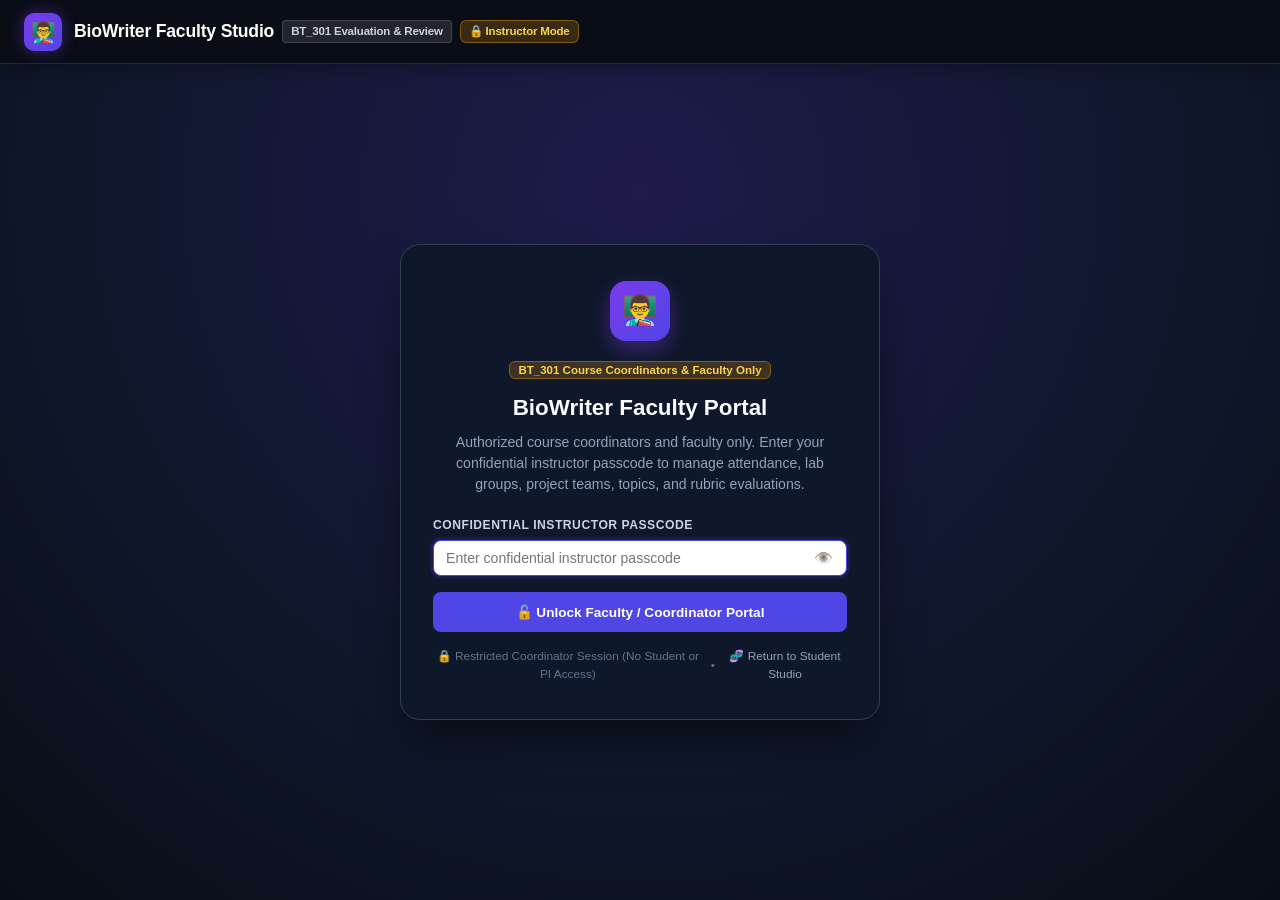
<file: faculty.html>
<!DOCTYPE html>
<html lang="en">
<head>
  <meta charset="UTF-8">
  <meta name="viewport" content="width=device-width, initial-scale=1.0">
  <title>BioWriter Faculty Studio • BT_301 Evaluation & Review</title>
  <link rel="icon" type="image/svg+xml" href="favicon.svg" onerror="if(!this._f1){this._f1=1;this.href='static/favicon.svg';}else if(this._f1===1){this._f1=2;this.href='../favicon.svg';}">
  <link rel="alternate icon" href="favicon.svg">
  <style>
    /* ==========================================================================
       BioWriter Faculty Studio - Dark Obsidian Luxury & Academic Palette
       ========================================================================== */
    :root {
      --fac-obsidian: #090d16;
      --fac-dark-border: #1e293b;
      --fac-indigo: #4f46e5;
      --fac-indigo-hover: #4338ca;
      --fac-card-bg: #ffffff;
      --fac-card-border: #e2e8f0;
      --fac-accent-purple: #7c3aed;
    }

    * {
      box-sizing: border-box;
    }

    body {
      background-color: #f8fafc;
      margin: 0;
      color: #0f172a;
      font-family: -apple-system, BlinkMacSystemFont, "Segoe UI", Roboto, "Inter", sans-serif;
      line-height: 1.5;
    }

    /* Top Obsidian Navbar */
    .faculty-top-navbar {
      background: var(--fac-obsidian);
      border-bottom: 1px solid var(--fac-dark-border);
      padding: 0 24px;
      height: 64px;
      display: flex;
      align-items: center;
      justify-content: space-between;
      position: sticky;
      top: 0;
      z-index: 1000;
      box-shadow: 0 4px 20px rgba(0, 0, 0, 0.3);
    }

    .brand-section {
      display: flex;
      align-items: center;
      gap: 12px;
    }

    .brand-logo {
      width: 38px;
      height: 38px;
      border-radius: 10px;
      display: flex;
      align-items: center;
      justify-content: center;
      font-size: 1.25rem;
      background: linear-gradient(135deg, #7c3aed, #4f46e5);
      box-shadow: 0 0 16px rgba(124, 58, 237, 0.45);
    }

    .faculty-brand-title {
      color: #ffffff;
      font-size: 1.1rem;
      font-weight: 800;
      letter-spacing: -0.2px;
      display: flex;
      align-items: center;
      gap: 8px;
    }

    .brand-badge-course {
      font-size: 0.72rem;
      font-weight: 700;
      background: rgba(255, 255, 255, 0.1);
      color: #cbd5e1;
      padding: 2px 8px;
      border-radius: 4px;
      border: 1px solid rgba(255, 255, 255, 0.15);
    }

    .faculty-access-badge {
      background: rgba(245, 158, 11, 0.2);
      color: #fcd34d;
      border: 1px solid rgba(245, 158, 11, 0.4);
      font-size: 0.72rem;
      font-weight: 700;
      padding: 2px 8px;
      border-radius: 6px;
    }

    /* 4-View Segmented Switcher */
    .view-mode-selector {
      display: flex;
      background: rgba(255, 255, 255, 0.06);
      padding: 4px;
      border-radius: 10px;
      border: 1px solid rgba(255, 255, 255, 0.1);
      gap: 4px;
    }

    .btn-view-mode {
      background: transparent;
      border: none;
      color: #94a3b8;
      font-size: 0.8rem;
      font-weight: 700;
      padding: 6px 14px;
      border-radius: 7px;
      cursor: pointer;
      display: flex;
      align-items: center;
      gap: 6px;
      transition: all 0.15s ease;
    }

    .btn-view-mode:hover {
      color: #ffffff;
      background: rgba(255, 255, 255, 0.05);
    }

    .btn-view-mode.active {
      background: var(--fac-indigo);
      color: #ffffff;
      box-shadow: 0 2px 8px rgba(79, 70, 229, 0.4);
    }

    .top-nav-actions {
      display: flex;
      align-items: center;
      gap: 10px;
    }

    .btn-fac-logout {
      background: rgba(239, 68, 68, 0.15);
      border: 1px solid rgba(239, 68, 68, 0.3);
      color: #fca5a5;
      padding: 6px 12px;
      border-radius: 8px;
      font-size: 0.8rem;
      font-weight: 700;
      cursor: pointer;
      display: flex;
      align-items: center;
      gap: 6px;
      transition: all 0.15s ease;
    }

    .btn-fac-logout:hover {
      background: #dc2626;
      color: #ffffff;
      border-color: #dc2626;
    }

    /* Fast Export Dropdown */
    .dropdown-wrapper {
      position: relative;
    }

    .btn-export-trigger {
      background: rgba(255, 255, 255, 0.08);
      border: 1px solid rgba(255, 255, 255, 0.15);
      color: #f1f5f9;
      padding: 6px 12px;
      border-radius: 8px;
      font-size: 0.8rem;
      font-weight: 700;
      cursor: pointer;
      display: flex;
      align-items: center;
      gap: 6px;
    }

    .btn-export-trigger:hover {
      background: rgba(255, 255, 255, 0.14);
    }

    .export-menu {
      position: absolute;
      top: calc(100% + 8px);
      right: 0;
      width: 220px;
      background: #ffffff;
      border: 1px solid #e2e8f0;
      border-radius: 12px;
      box-shadow: 0 15px 35px -5px rgba(0,0,0,0.2);
      display: none;
      flex-direction: column;
      padding: 6px;
      z-index: 1050;
    }

    .export-menu.show {
      display: flex;
    }

    .export-menu-item {
      background: transparent;
      border: none;
      text-align: left;
      padding: 8px 12px;
      font-size: 0.82rem;
      font-weight: 600;
      color: #334155;
      border-radius: 6px;
      cursor: pointer;
      display: flex;
      align-items: center;
      gap: 8px;
    }

    .export-menu-item:hover {
      background: #f1f5f9;
      color: #0f172a;
    }

    /* ==========================================================================
       AUTH & ACCESS RESTRICTION GATES
       ========================================================================== */
    .fac-gate-overlay {
      display: flex;
      align-items: center;
      justify-content: center;
      min-height: calc(100vh - 64px);
      padding: 40px 20px;
      background: radial-gradient(circle at 50% 15%, #1e1b4b 0%, #0f172a 60%, #090d16 100%);
    }

    #fac-authenticated-content {
      display: none;
    }

    #fac-authenticated-content.fac-auth-visible {
      display: block !important;
    }

    #fac-denied-overlay {
      display: none !important;
    }

    #fac-denied-overlay.fac-gate-visible {
      display: flex !important;
    }

    #fac-login-overlay {
      display: flex;
    }

    #fac-login-overlay.fac-gate-hidden {
      display: none !important;
    }

    .fac-gate-card {
      background: #0f172a;
      border: 1px solid #334155;
      border-radius: 20px;
      width: 100%;
      max-width: 480px;
      padding: 36px 32px;
      text-align: center;
      box-shadow: 0 25px 50px -12px rgba(0, 0, 0, 0.6);
      color: #f8fafc;
    }

    .fac-gate-icon {
      width: 60px;
      height: 60px;
      border-radius: 16px;
      background: linear-gradient(135deg, #7c3aed, #4f46e5);
      display: inline-flex;
      align-items: center;
      justify-content: center;
      font-size: 1.8rem;
      margin-bottom: 16px;
      box-shadow: 0 8px 20px rgba(124, 58, 237, 0.4);
    }

    .fac-gate-title {
      font-size: 1.4rem;
      font-weight: 800;
      margin: 0 0 8px;
    }

    .fac-gate-desc {
      font-size: 0.88rem;
      color: #94a3b8;
      line-height: 1.5;
      margin: 0 0 20px;
    }

    /* Common Form Controls */
    .form-input {
      width: 100%;
      padding: 9px 12px;
      background: #ffffff;
      border: 1px solid #cbd5e1;
      border-radius: 8px;
      font-size: 0.88rem;
      color: #0f172a;
      transition: all 0.15s ease;
    }

    .form-input:focus {
      outline: none;
      border-color: var(--fac-indigo);
      box-shadow: 0 0 0 3px rgba(79, 70, 229, 0.15);
    }

    .password-input-wrap {
      position: relative;
      display: flex;
      align-items: center;
    }

    .btn-toggle-pwd {
      position: absolute;
      right: 8px;
      background: transparent;
      border: none;
      cursor: pointer;
      font-size: 0.95rem;
      opacity: 0.6;
    }

    .btn-control-action {
      background: var(--fac-indigo);
      color: #ffffff;
      border: none;
      border-radius: 8px;
      padding: 9px 16px;
      font-size: 0.85rem;
      font-weight: 700;
      cursor: pointer;
      display: inline-flex;
      align-items: center;
      justify-content: center;
      gap: 6px;
      transition: all 0.15s ease;
    }

    .btn-control-action:hover {
      background: var(--fac-indigo-hover);
      transform: translateY(-1px);
    }

    /* ==========================================================================
       VIEW 1: COHORT ROSTER & ANALYTICS
       ========================================================================== */
    .view-container {
      display: none;
      max-width: 1780px;
      margin: 24px auto;
      padding: 0 24px;
    }

    .view-container.active {
      display: block;
    }

    /* KPI Metrics Cards */
    .fac-kpi-grid {
      display: grid;
      grid-template-columns: repeat(auto-fit, minmax(240px, 1fr));
      gap: 16px;
      margin-bottom: 24px;
    }

    .fac-kpi-card {
      background: #ffffff;
      border: 1px solid #e2e8f0;
      border-radius: 14px;
      padding: 18px 20px;
      box-shadow: 0 1px 3px rgba(16, 24, 40, 0.04);
      display: flex;
      align-items: center;
      gap: 16px;
    }

    .fac-kpi-icon {
      width: 48px;
      height: 48px;
      border-radius: 12px;
      display: flex;
      align-items: center;
      justify-content: center;
      font-size: 1.5rem;
    }

    .fac-kpi-info {
      flex: 1;
    }

    .fac-kpi-num {
      font-size: 1.6rem;
      font-weight: 800;
      color: #0f172a;
      line-height: 1.2;
    }

    .fac-kpi-label {
      font-size: 0.76rem;
      font-weight: 700;
      text-transform: uppercase;
      color: #64748b;
      letter-spacing: 0.5px;
    }

    /* Roster Table Card */
    .roster-card {
      background: #ffffff;
      border: 1px solid #e2e8f0;
      border-radius: 16px;
      padding: 24px;
      box-shadow: 0 2px 6px rgba(16, 24, 40, 0.04);
    }

    .roster-toolbar {
      display: flex;
      justify-content: space-between;
      align-items: center;
      gap: 16px;
      margin-bottom: 20px;
      flex-wrap: wrap;
    }

    .roster-search-input {
      max-width: 360px;
      padding: 8px 14px;
      border-radius: 8px;
      border: 1px solid #cbd5e1;
      font-size: 0.85rem;
    }

    .roster-table {
      width: 100%;
      border-collapse: collapse;
      font-size: 0.86rem;
    }

    .roster-table th {
      background: #f8fafc;
      color: #475569;
      font-size: 0.74rem;
      font-weight: 800;
      text-transform: uppercase;
      letter-spacing: 0.5px;
      padding: 12px 14px;
      border-bottom: 2px solid #e2e8f0;
      text-align: left;
    }

    .roster-table td {
      padding: 14px;
      border-bottom: 1px solid #f1f5f9;
      color: #334155;
    }

    .roster-table tr:hover td {
      background: #f8fafc;
    }

    .status-pill {
      font-size: 0.72rem;
      font-weight: 700;
      padding: 3px 8px;
      border-radius: 6px;
      display: inline-block;
    }

    .status-grant-ready {
      background: #dcfce7;
      color: #15803d;
    }

    .status-minor-rev {
      background: #e0f2fe;
      color: #0369a1;
    }

    .status-major-rev {
      background: #fef3c7;
      color: #92400e;
    }

    /* ==========================================================================
       VIEW 2: RUBRIC EVALUATION CONSOLE
       ========================================================================== */
    .student-context-ribbon {
      background: #ffffff;
      border: 1px solid #e2e8f0;
      border-radius: 14px;
      padding: 14px 20px;
      margin-bottom: 20px;
      display: flex;
      justify-content: space-between;
      align-items: center;
      gap: 16px;
      flex-wrap: wrap;
      box-shadow: 0 1px 3px rgba(16, 24, 40, 0.04);
    }

    .student-context-main {
      display: flex;
      align-items: center;
      gap: 14px;
    }

    .student-avatar-badge {
      width: 44px;
      height: 44px;
      border-radius: 10px;
      background: #ede9fe;
      color: #5b21b6;
      display: flex;
      align-items: center;
      justify-content: center;
      font-size: 1.4rem;
    }

    .student-context-name {
      font-size: 1.05rem;
      font-weight: 800;
      color: #0f172a;
    }

    .student-context-meta {
      font-size: 0.8rem;
      color: #64748b;
      display: flex;
      gap: 10px;
      align-items: center;
    }

    .student-nav-group {
      display: flex;
      align-items: center;
      gap: 8px;
    }

    .btn-student-nav {
      background: #f8fafc;
      border: 1px solid #cbd5e1;
      color: #334155;
      padding: 6px 12px;
      border-radius: 7px;
      font-size: 0.8rem;
      font-weight: 700;
      cursor: pointer;
    }

    .btn-student-nav:hover {
      background: #f1f5f9;
      color: #0f172a;
    }

    /* Grading Cards Grid */
    .grading-console-cards {
      display: flex;
      flex-direction: column;
      gap: 20px;
    }

    .faculty-card {
      background: #ffffff;
      border: 1px solid #e2e8f0;
      border-radius: 16px;
      padding: 24px;
      box-shadow: 0 1px 3px rgba(16, 24, 40, 0.04);
    }

    .faculty-card-header {
      display: flex;
      justify-content: space-between;
      align-items: center;
      margin-bottom: 18px;
      padding-bottom: 14px;
      border-bottom: 1px solid #f1f5f9;
    }

    .faculty-card-title {
      font-size: 1.05rem;
      font-weight: 800;
      color: #0f172a;
      display: flex;
      align-items: center;
      gap: 8px;
    }

    /* Score Summary with Circular Ring */
    .faculty-rubric-summary {
      display: flex;
      align-items: center;
      gap: 24px;
      background: #f8fafc;
      border: 1px solid #e2e8f0;
      border-radius: 12px;
      padding: 16px 20px;
      margin-bottom: 20px;
    }

    .fac-ring-wrap {
      position: relative;
      width: 90px;
      height: 90px;
      flex-shrink: 0;
    }

    .fac-ring-svg {
      width: 100%;
      height: 100%;
      transform: rotate(-90deg);
    }

    .ring-bg {
      fill: none;
      stroke: #e2e8f0;
      stroke-width: 8;
    }

    .ring-fill {
      fill: none;
      stroke-width: 8;
      stroke-linecap: round;
      transition: stroke-dashoffset 0.6s ease;
    }

    .fac-ring-center {
      position: absolute;
      inset: 0;
      display: flex;
      flex-direction: column;
      align-items: center;
      justify-content: center;
    }

    .fac-score-num {
      font-size: 1.45rem;
      font-weight: 800;
      color: #0f172a;
      line-height: 1;
    }

    .fac-score-sub {
      font-size: 0.65rem;
      font-weight: 700;
      color: #64748b;
    }

    .fac-gpa-stat {
      font-size: 1.25rem;
      font-weight: 800;
      color: #0f172a;
    }

    .fac-raw-stat {
      font-size: 0.85rem;
      color: #64748b;
      margin-bottom: 6px;
    }

    /* 10 Logic Chain Progress Grid */
    .progress-grid {
      display: grid;
      grid-template-columns: repeat(auto-fit, minmax(200px, 1fr));
      gap: 10px;
    }

    .progress-node {
      background: #f8fafc;
      border: 1px solid #e2e8f0;
      border-radius: 10px;
      padding: 10px 12px;
    }

    .progress-node.active {
      border-left: 4px solid #16a34a;
      background: #f0fdf4;
    }

    .progress-node-title {
      font-size: 0.75rem;
      font-weight: 700;
      color: #475569;
      margin-bottom: 4px;
    }

    .progress-node-val {
      font-size: 0.82rem;
      font-weight: 700;
      color: #1e293b;
    }

    /* Comment Chips */
    .comment-chip {
      background: #f1f5f9;
      color: #334155;
      border: 1px solid #cbd5e1;
      border-radius: 7px;
      padding: 5px 10px;
      font-size: 0.78rem;
      font-weight: 700;
      cursor: pointer;
      transition: all 0.15s ease;
    }

    .comment-chip:hover {
      background: #e2e8f0;
    }

    .comment-chip.active {
      background: #4f46e5;
      color: #ffffff;
      border-color: #4f46e5;
    }

    .memo-output {
      background: #0f172a;
      color: #f8fafc;
      font-family: monospace;
      font-size: 0.82rem;
      line-height: 1.6;
      padding: 16px;
      border-radius: 10px;
      white-space: pre-wrap;
      max-height: 350px;
      overflow-y: auto;
    }

    /* ==========================================================================
       VIEW 3: NATURE PREPRINT READER & SPLIT REVIEW
       ========================================================================== */
    .preprint-full-card {
      background: #ffffff;
      border: 1px solid #e2e8f0;
      border-radius: 16px;
      padding: 32px 40px;
      box-shadow: 0 2px 6px rgba(16, 24, 40, 0.04);
      max-width: 1100px;
      margin: 0 auto;
    }

    .manuscript-nature-bar {
      display: flex;
      justify-content: space-between;
      align-items: center;
      border-bottom: 2px solid #0f172a;
      padding-bottom: 12px;
      margin-bottom: 14px;
    }

    .nature-masthead-title {
      font-family: Georgia, serif;
      font-size: 1.4rem;
      font-weight: 900;
      font-style: italic;
      color: #0f172a;
      letter-spacing: -0.5px;
    }

    .nature-tag-pill {
      background: #0f172a;
      color: #ffffff;
      font-size: 0.65rem;
      font-weight: 800;
      text-transform: uppercase;
      padding: 3px 8px;
      border-radius: 4px;
      letter-spacing: 0.8px;
      margin-left: 10px;
    }

    .manuscript-doi-bar {
      font-size: 0.74rem;
      color: #64748b;
      margin-bottom: 16px;
      display: flex;
      justify-content: space-between;
    }

    .manuscript-title {
      font-family: Georgia, serif;
      font-size: 1.65rem;
      font-weight: 800;
      color: #0f172a;
      line-height: 1.25;
      margin: 0 0 10px;
    }

    .manuscript-authors {
      font-size: 0.95rem;
      font-weight: 700;
      color: #4338ca;
      margin-bottom: 4px;
    }

    .manuscript-affil {
      font-size: 0.8rem;
      color: #64748b;
      font-style: italic;
      margin-bottom: 20px;
    }

    .manuscript-abstract-container {
      background: #f8fafc;
      border-left: 4px solid var(--fac-indigo);
      padding: 16px 20px;
      border-radius: 8px;
      margin-bottom: 24px;
    }

    .abstract-title-label {
      font-size: 0.75rem;
      font-weight: 800;
      color: var(--fac-indigo);
      text-transform: uppercase;
      letter-spacing: 0.5px;
    }

    .manuscript-abstract-text {
      font-family: Georgia, serif;
      font-size: 0.92rem;
      line-height: 1.65;
      color: #1e293b;
      margin-top: 8px;
    }

    .manuscript-sec-heading {
      font-family: Georgia, serif;
      font-size: 1.15rem;
      font-weight: 800;
      color: #0f172a;
      border-bottom: 1px solid #e2e8f0;
      padding-bottom: 6px;
      margin: 24px 0 12px;
    }

    .manuscript-sec-body {
      font-family: Georgia, serif;
      font-size: 0.9rem;
      line-height: 1.65;
      color: #334155;
    }

    /* Split Screen Dual Pane Grid */
    .split-grid-layout {
      display: grid;
      grid-template-columns: 1.1fr 1fr;
      gap: 20px;
    }

    @media (max-width: 1100px) {
      .split-grid-layout {
        grid-template-columns: 1fr;
      }
    }
  </style>
</head>
<body>

  <!-- ========================================================================
       TOP FACULTY NAVBAR
       ======================================================================== -->
  <header class="faculty-top-navbar">
    <div class="brand-section">
      <div class="brand-logo">👨‍🏫</div>
      <div>
        <div class="faculty-brand-title">
          BioWriter Faculty Studio
          <span class="brand-badge-course">BT_301 Evaluation & Review</span>
          <span class="faculty-access-badge">🔒 Instructor Mode</span>
        </div>
      </div>
    </div>

    <!-- Segmented 5-View Switcher -->
    <div class="view-mode-selector" id="fac-view-mode-selector" style="display: none;">
      <button type="button" class="btn-view-mode active" data-view="roster" id="btn-view-roster">
        <span>👥</span> <span>Cohort Roster</span>
      </button>
      <button type="button" class="btn-view-mode" data-view="cohort" id="btn-view-cohort">
        <span>🏫</span> <span>Cohort, Labs &amp; Teams</span>
      </button>
      <button type="button" class="btn-view-mode" data-view="grading" id="btn-view-grading">
        <span>⚖️</span> <span>Rubric Evaluation</span>
      </button>
      <button type="button" class="btn-view-mode" data-view="paper" id="btn-view-paper">
        <span>📄</span> <span>Nature Preprint</span>
      </button>
      <button type="button" class="btn-view-mode" data-view="split" id="btn-view-split">
        <span>🔀</span> <span>Split Review</span>
      </button>
    </div>

    <div class="top-nav-actions" id="fac-top-nav-actions" style="display: none;">
      <!-- Export Dropdown -->
      <div class="dropdown-wrapper">
        <button type="button" class="btn-export-trigger" id="btn-fac-export-trigger">
          <span>📥</span> <span>Export Proposal</span> <span>▾</span>
        </button>
        <div class="export-menu" id="fac-export-menu">
          <button type="button" class="export-menu-item" id="btn-fac-download-docx">
            <span>📄</span> <span>Microsoft Word (.docx)</span>
          </button>
          <button type="button" class="export-menu-item" id="btn-fac-download-pptx">
            <span>📊</span> <span>Oral Defense Slides (.pptx)</span>
          </button>
          <button type="button" class="export-menu-item" id="btn-fac-download-md">
            <span>📝</span> <span>LaTeX / Markdown (.md)</span>
          </button>
        </div>
      </div>

      <button type="button" class="btn-fac-logout" id="btn-fac-logout" title="Sign out of instructor mode">
        <span>🚪</span> <span>Sign Out</span>
      </button>
    </div>
  </header>

  <!-- Server-rendered Auth Metadata Bridge -->
  <div id="server-auth-data" 
       data-authenticated="false" 
       data-access-denied="false" 
       data-student-id="" 
       style="display: none;"></div>

  <!-- ========================================================================
       ACCESS RESTRICTION GATES (STUDENT BLOCK & PASSCODE LOGIN)
       ======================================================================== -->
  <!-- Access Denied Screen: Student / Unauthorized Account Detected -->
  <div class="fac-gate-overlay" id="fac-denied-overlay">
    <div class="fac-gate-card">
      <div class="fac-gate-icon" style="background: #dc2626;">🛑</div>
      <h1 class="fac-gate-title">Access Restricted: Student Account (Faculty &amp; Coordinators Only)</h1>
      <p class="fac-gate-desc">
        You are currently signed in as <strong id="denied-student-id-display">Student</strong>.<br><br>
        The <strong>Faculty Portal</strong> is strictly restricted to authorized course coordinators and faculty instructors. Students and external PIs cannot access this portal.
      </p>
      <div style="display: flex; gap: 12px; justify-content: center; flex-wrap: wrap;">
        <button type="button" id="btn-denied-signout" class="btn-control-action" style="background: rgba(239, 68, 68, 0.2); border: 1px solid #ef4444; color: #fca5a5; padding: 9px 18px; cursor: pointer;">
          🚪 Sign Out Current Account
        </button>
        <a href="index.html" class="btn-control-action" style="text-decoration: none; padding: 9px 18px; background: rgba(255, 255, 255, 0.1); border: 1px solid rgba(255, 255, 255, 0.2); color: #f8fafc;">
          🧬 Return to Student Portal
        </a>
      </div>
    </div>
  </div>

  <!-- Passcode Unlock Gate: Unauthenticated Visitor -->
  <div class="fac-gate-overlay" id="fac-login-overlay" style="display: flex;">
    <div class="fac-gate-card">
      <div class="fac-gate-icon">👨‍🏫</div>
      <div><span class="faculty-access-badge">BT_301 Course Coordinators &amp; Faculty Only</span></div>
      <h1 class="fac-gate-title" style="margin-top: 10px;">BioWriter Faculty Portal</h1>
      <p class="fac-gate-desc">
        Authorized course coordinators and faculty only. Enter your confidential instructor passcode to manage attendance, lab groups, project teams, topics, and rubric evaluations.
      </p>

      <form id="form-fac-login" style="margin-top: 18px;">
        <div style="margin-bottom: 16px; text-align: left;">
          <label for="fac-passcode-input" style="font-size: 0.76rem; font-weight: 700; color: #cbd5e1; text-transform: uppercase; letter-spacing: 0.5px; margin-bottom: 6px; display: block;">
            Confidential Instructor Passcode
          </label>
          <div class="password-input-wrap">
            <input type="password" id="fac-passcode-input" class="form-input" placeholder="Enter confidential instructor passcode" autocomplete="current-password" required autofocus>
            <button type="button" class="btn-toggle-pwd" data-target="fac-passcode-input" title="Show/Hide">👁️</button>
          </div>
        </div>

        <div id="fac-login-error" style="display: none; background: rgba(239, 68, 68, 0.2); border: 1px solid rgba(239, 68, 68, 0.4); color: #fca5a5; padding: 10px 14px; border-radius: 8px; font-size: 0.8rem; margin-bottom: 14px; text-align: left;"></div>

        <button type="submit" class="btn-control-action" id="btn-submit-fac-login" style="width: 100%; padding: 12px 16px;">
          <span>🔓 Unlock Faculty / Coordinator Portal</span>
        </button>
      </form>

      <div style="font-size: 0.74rem; color: #64748b; margin-top: 16px; display: flex; justify-content: center; gap: 8px; align-items: center;">
        <span>🔒 Restricted Coordinator Session (No Student or PI Access)</span>
        <span>•</span>
        <a href="index.html" style="color: #94a3b8; text-decoration: none;">🧬 Return to Student Studio</a>
      </div>
    </div>
  </div>

  <!-- ========================================================================
       AUTHENTICATED FACULTY CONTENT CONTAINER (HIDDEN UNTIL UNLOCKED)
       ======================================================================== -->
  <div id="fac-authenticated-content" style="display: none;">

  <!-- ========================================================================
       VIEW 1: 👥 COHORT ROSTER & CLASS ANALYTICS
       ======================================================================== -->
  <main class="view-container active" id="view-cohort-roster">
    <!-- KPI Metrics -->
    <div class="fac-kpi-grid">
      <div class="fac-kpi-card">
        <div class="fac-kpi-icon" style="background: #e0f2fe; color: #0284c7;">📋</div>
        <div class="fac-kpi-info">
          <div class="fac-kpi-num" id="kpi-total-submissions">3</div>
          <div class="fac-kpi-label">Cohort Proposals</div>
        </div>
      </div>
      <div class="fac-kpi-card">
        <div class="fac-kpi-icon" style="background: #ede9fe; color: #7c3aed;">📊</div>
        <div class="fac-kpi-info">
          <div class="fac-kpi-num" id="kpi-avg-gpa">8.4</div>
          <div class="fac-kpi-label">Class Mean GPA (out of 10)</div>
        </div>
      </div>
      <div class="fac-kpi-card">
        <div class="fac-kpi-icon" style="background: #dcfce7; color: #15803d;">🌟</div>
        <div class="fac-kpi-info">
          <div class="fac-kpi-num" id="kpi-grant-ready">2</div>
          <div class="fac-kpi-label">Grant-Ready (≥8.5 GPA)</div>
        </div>
      </div>
      <div class="fac-kpi-card">
        <div class="fac-kpi-icon" style="background: #fef3c7; color: #92400e;">⚠️</div>
        <div class="fac-kpi-info">
          <div class="fac-kpi-num" id="kpi-revisions-needed">1</div>
          <div class="fac-kpi-label">Revisions Needed (<6.5 GPA)</div>
        </div>
      </div>
    </div>

    <!-- Cohort Submissions Table Card -->
    <div class="roster-card">
      <div class="roster-toolbar">
        <div>
          <h2 style="margin: 0 0 4px; font-size: 1.15rem; font-weight: 800; color: #0f172a;">
            BT_301 Student Proposal Submissions
          </h2>
          <div style="font-size: 0.8rem; color: #64748b;">
            Live cohort database • Select any student to launch full rubric evaluation
          </div>
        </div>

        <div style="display: flex; gap: 10px; align-items: center;">
          <input type="text" id="roster-search-input" class="roster-search-input" placeholder="🔍 Search student ID or title...">
          <button type="button" id="btn-refresh-roster" class="btn-student-nav">🔄 Refresh</button>
        </div>
      </div>

      <div style="overflow-x: auto;">
        <table class="roster-table">
          <thead>
            <tr>
              <th>Student ID</th>
              <th>Student / Team Name</th>
              <th>Proposal Working Title</th>
              <th>Modality</th>
              <th>Completion</th>
              <th>Rubric Points</th>
              <th>GPA</th>
              <th>Standing</th>
              <th>Action</th>
            </tr>
          </thead>
          <tbody id="roster-table-body">
            <tr>
              <td colspan="9" style="text-align: center; color: #94a3b8; padding: 24px;">Loading student submissions...</td>
            </tr>
          </tbody>
        </table>
      </div>
    </div>
  </main>

  <!-- ========================================================================
       VIEW 2: ⚖️ RUBRIC EVALUATION & DIAGNOSTICS SUITE
       ======================================================================== -->
  <main class="view-container" id="view-grading-console">
    <!-- Student Context Sticky Ribbon -->
    <div class="student-context-ribbon">
      <div class="student-context-main">
        <div class="student-avatar-badge">👤</div>
        <div>
          <div class="student-context-name" id="ctx-student-name">Sara Ahmed & Team BioDetect</div>
          <div class="student-context-meta">
            <span>ID: <strong id="ctx-student-id" style="font-family: monospace; color: #4338ca;">ST-2026-01</strong></span>
            <span>•</span>
            <span id="ctx-modality">Cell-Free Diagnostics</span>
            <span>•</span>
            <span id="ctx-synced">Synced recently</span>
            <span>•</span>
            <span id="ctx-lock-pill" class="status-pill" style="background: #f1f5f9; color: #475569; border: 1px solid #cbd5e1;">📝 Open</span>
          </div>
        </div>
      </div>

      <div class="student-nav-group">
        <button type="button" class="btn-student-nav" id="btn-prev-student">◀ Previous</button>
        <select id="ctx-select-student" class="form-input" style="width: auto; min-width: 220px; font-size: 0.8rem; padding: 6px 10px;">
          <option value="">Choose student...</option>
        </select>
        <button type="button" class="btn-student-nav" id="btn-next-student">Next ▶</button>
        <button type="button" class="btn-control-action" id="btn-jump-preprint" style="font-size: 0.78rem; padding: 6px 12px;">
          <span>📄 View Preprint</span>
        </button>
      </div>
    </div>

    <!-- 3 Core Evaluation Cards -->
    <div class="grading-console-cards">
      <!-- Card 1: Rubric Evaluator & Circular Score Ring -->
      <div class="faculty-card">
        <div class="faculty-card-header">
          <div class="faculty-card-title">
            <span>🎓 Official BT_301 Rubric Evaluator (85 Raw Points ➔ 10.0 GPA)</span>
          </div>
          <div style="display: flex; gap: 8px; align-items: center;">
            <button type="button" id="btn-faculty-reset-audit" class="btn-student-nav" style="font-size: 0.78rem; padding: 6px 12px;" title="Reset all criteria to automated audit values">
              🔄 Reset to Automated Audit
            </button>
            <button type="button" id="btn-faculty-regrade" class="btn-control-action" style="font-size: 0.78rem; padding: 6px 12px;">
              ⚡ Recalculate Rubric Grade
            </button>
          </div>
        </div>

        <div class="faculty-rubric-summary">
          <div class="fac-ring-wrap">
            <svg class="fac-ring-svg" viewBox="0 0 100 100">
              <defs>
                <linearGradient id="facRingGrad" x1="0%" y1="0%" x2="100%" y2="100%">
                  <stop offset="0%" stop-color="#4f46e5" />
                  <stop offset="100%" stop-color="#06b6d4" />
                </linearGradient>
              </defs>
              <circle class="ring-bg" cx="50" cy="50" r="38" />
              <circle class="ring-fill" id="fac-score-ring-fill" cx="50" cy="50" r="38" stroke-dasharray="238.76" stroke-dashoffset="238.76" stroke="url(#facRingGrad)" />
            </svg>
            <div class="fac-ring-center">
              <div class="fac-score-num" id="fac-gpa-number">0.0</div>
              <div class="fac-score-sub">/ 10.0</div>
            </div>
          </div>

          <div class="fac-score-details">
            <div class="fac-gpa-stat" id="fac-gpa-badge">0.00 / 10.0 GPA</div>
            <div class="fac-raw-stat" id="fac-raw-badge">0.0 / 85.0 Raw Rubric Points</div>
            <div class="status-pill status-grant-ready" id="fac-standing-badge">Evaluating...</div>
            <div style="margin-top: 6px; font-size: 0.78rem; color: #475569; font-weight: 600;">
              🛡️ Integrity Limits: Accepted Plagiarism <strong>&le; 25%</strong> &bull; Accepted AI-Generated Text <strong>&le; 20%</strong>
            </div>
          </div>
        </div>

        <!-- Rubric Breakdown Table -->
        <div style="overflow-x: auto;">
          <table class="roster-table">
            <thead>
              <tr>
                <th style="width: 28%;">Rubric Criterion</th>
                <th style="width: 10%;">Weight</th>
                <th style="width: 20%;">Faculty Points & Override</th>
                <th style="width: 42%;">Diagnostic Faculty Audit & Rationale</th>
              </tr>
            </thead>
            <tbody id="fac-rubric-table-body">
              <tr>
                <td colspan="4" style="text-align: center; color: #94a3b8;">Loading criteria...</td>
              </tr>
            </tbody>
          </table>
        </div>
      </div>

      <!-- Card 2: 10-Point Scientific Logic Chain Diagnostic -->
      <div class="faculty-card">
        <div class="faculty-card-header">
          <div class="faculty-card-title">
            <span>🔗 10-Point Scientific Logic & Progression Diagnostics</span>
          </div>
          <span style="font-size: 0.74rem; color: #64748b;">Automated Section Validation</span>
        </div>

        <div class="progress-grid">
          <div class="progress-node" id="pnode-anchors"><div class="progress-node-title">1. Anchors (Chassis/Tool)</div><div class="progress-node-val" id="pval-anchors">Checking...</div></div>
          <div class="progress-node" id="pnode-search"><div class="progress-node-title">2. Literature Evidence</div><div class="progress-node-val" id="pval-search">Checking...</div></div>
          <div class="progress-node" id="pnode-matrix"><div class="progress-node-title">3. Evidence Matrix</div><div class="progress-node-val" id="pval-matrix">Checking...</div></div>
          <div class="progress-node" id="pnode-funnel"><div class="progress-node-title">4. Background Funnel</div><div class="progress-node-val" id="pval-funnel">Checking...</div></div>
          <div class="progress-node" id="pnode-aims"><div class="progress-node-title">5. 3 Decoupled Aims</div><div class="progress-node-val" id="pval-aims">Checking...</div></div>
          <div class="progress-node" id="pnode-methodology"><div class="progress-node-title">6. Methods & Controls</div><div class="progress-node-val" id="pval-methodology">Checking...</div></div>
          <div class="progress-node" id="pnode-impact"><div class="progress-node-title">7. 3-Tier Impact</div><div class="progress-node-val" id="pval-impact">Checking...</div></div>
          <div class="progress-node" id="pnode-competitors"><div class="progress-node-title">8. Competitor USP</div><div class="progress-node-val" id="pval-competitors">Checking...</div></div>
          <div class="progress-node" id="pnode-swot"><div class="progress-node-title">9. Biotech SWOT</div><div class="progress-node-val" id="pval-swot">Checking...</div></div>
          <div class="progress-node" id="pnode-refs"><div class="progress-node-title">10. References Recency</div><div class="progress-node-val" id="pval-refs">Checking...</div></div>
        </div>
      </div>

      <!-- Card 3: Rapid Feedback Comment Bank & Viva Voce Hot-Seat -->
      <div class="faculty-card">
        <div class="faculty-card-header">
          <div class="faculty-card-title">
            <span>📋 Rapid Feedback Comment Bank & Viva Voce Hot-Seat</span>
          </div>
          <span style="font-size: 0.72rem; background: #ede9fe; color: #5b21b6; padding: 2px 8px; border-radius: 4px; font-weight: 700;">
            Official BT_301 Comment Codes
          </span>
        </div>

        <p style="font-size: 0.84rem; color: #475569; margin-bottom: 12px;">
          Select comment codes to insert standard rubric diagnostics into the formal evaluation memo:
        </p>

        <div id="fac-comment-chips" style="display: flex; gap: 8px; flex-wrap: wrap; margin-bottom: 16px;"></div>

        <!-- Oral Defense Viva Voce Generator -->
        <div style="background: #f8fafc; border: 1px solid #e2e8f0; border-radius: 10px; padding: 14px; margin-bottom: 16px;">
          <div style="display: flex; justify-content: space-between; align-items: center; margin-bottom: 8px;">
            <strong style="font-size: 0.84rem; color: #0f172a;">🎯 Oral Defense Viva Voce Generator</strong>
            <button type="button" id="btn-gen-viva" class="btn-student-nav" style="background: #4f46e5; color: #ffffff; border-color: #4f46e5;">
              ⚡ Generate Viva Defense Questions
            </button>
          </div>
          <div id="viva-questions-output" style="font-size: 0.82rem; color: #475569; line-height: 1.5;">
            Click above to generate 3 tailored oral defense examination questions based on this student's specific biophysical gap and aims.
          </div>
        </div>

        <!-- Instructor Notes -->
        <div style="margin-bottom: 14px;">
          <label style="display: block; font-size: 0.76rem; font-weight: 700; color: #334155; text-transform: uppercase; letter-spacing: 0.5px; margin-bottom: 6px;">
            Instructor Viva Notes & Qualitative Feedback:
          </label>
          <textarea id="fac-manual-notes" class="form-input" style="min-height: 80px;" placeholder="Add personalized studio observations, required revisions, or viva defense feedback..."></textarea>
        </div>

        <div style="display: flex; gap: 10px; margin-bottom: 14px; flex-wrap: wrap;">
          <button type="button" id="btn-fac-generate-memo" class="btn-control-action">
            📋 Compile Formal Evaluation Memo
          </button>
          <button type="button" id="btn-fac-copy-memo" class="btn-student-nav">
            📑 Copy Memo to Clipboard
          </button>
          <button type="button" id="btn-fac-dispatch-feedback" class="btn-control-action" style="background: #059669; border-color: #059669;" title="Persist evaluation scores, rubrics, and action items directly to student's live draft">
            <span>📤 Dispatch Evaluation to Student Draft</span>
          </button>
        </div>

        <div class="memo-output" id="fac-memo-output">Click "Compile Formal Evaluation Memo" to synthesize the official BT_301 instructor report.</div>
      </div>
    </div>
  </main>

  <!-- ========================================================================
       VIEW 3: 📄 NATURE PREPRINT READER
       ======================================================================== -->
  <main class="view-container" id="view-nature-preprint">
    <div class="preprint-full-card">
      <div class="manuscript-nature-bar">
        <div style="display: flex; align-items: center;">
          <span class="nature-masthead-title">nature biotechnology</span>
          <span class="nature-tag-pill">PEER EVALUATION PREPRINT</span>
        </div>
        <div style="display: flex; gap: 8px;">
          <button type="button" class="btn-student-nav" id="btn-fac-print-manuscript">🖨️ Print / PDF</button>
          <button type="button" class="btn-student-nav" id="btn-fac-copy-manuscript">📋 Copy Manuscript</button>
        </div>
      </div>

      <div class="manuscript-doi-bar">
        <span>https://doi.org/10.1038/s41587-026-bt301-proposal</span>
        <span style="font-weight: 700; color: #0284c7;">● STDF / ICGEB Peer Evaluation Benchmark</span>
      </div>

      <h1 class="manuscript-title" id="manu-title">Proposal Title Not Yet Specified</h1>
      <div class="manuscript-authors" id="manu-author">Sara Ahmed & Team BioInnovate</div>
      <div class="manuscript-affil">Department of Biotechnology & Genetic Engineering • BT_301 Proposal Series</div>

      <!-- Abstract -->
      <div class="manuscript-abstract-container">
        <div style="display: flex; justify-content: space-between; align-items: center;">
          <span class="abstract-title-label">STRUCTURED ABSTRACT</span>
          <span id="manu-abstract-count" style="font-size: 0.72rem; font-weight: 700; color: #64748b;">0 words</span>
        </div>
        <div class="manuscript-abstract-text" id="manu-abstract">No structured abstract drafted yet.</div>
      </div>

      <!-- Sections -->
      <section>
        <h2 class="manuscript-sec-heading">1. Introduction & Inverted Funnel</h2>
        <div class="manuscript-sec-body" id="manu-background">Drafted in Step 3.</div>
      </section>

      <section>
        <h2 class="manuscript-sec-heading">2. Specific Objectives & Decoupled Work Packages</h2>
        <div class="manuscript-sec-body" id="manu-aims">Formulated in Step 4.</div>
      </section>

      <section>
        <h2 class="manuscript-sec-heading">3. Experimental Methodology & Critical Controls</h2>
        <div class="manuscript-sec-body" id="manu-methodology">Detailed in Step 4.</div>
      </section>

      <section>
        <h2 class="manuscript-sec-heading">Table 1: Work Packages, Milestones & Experimental Controls</h2>
        <div style="overflow-x: auto; margin-top: 10px;">
          <table class="roster-table" style="font-size: 0.84rem;">
            <thead>
              <tr>
                <th>Work Package</th>
                <th>Objective Description</th>
                <th>Target Deliverable Milestone</th>
                <th>Essential Control Reference</th>
              </tr>
            </thead>
            <tbody id="manu-table-body">
              <tr><td colspan="4">Populated from proposal draft.</td></tr>
            </tbody>
          </table>
        </div>
      </section>

      <section>
        <h2 class="manuscript-sec-heading">Figure 1: Molecular Architecture & Experimental Flowchart</h2>
        <div id="manu-figure-preview" style="background: #f8fafc; border: 1px dashed #cbd5e1; border-radius: 8px; padding: 14px; text-align: center;">
          Figure preview generated from proposal anchors.
        </div>
      </section>

      <section>
        <h2 class="manuscript-sec-heading">4. Deliverables & 3-Tier Long-Term Impact</h2>
        <div class="manuscript-sec-body" id="manu-impact">Defined in Step 5.</div>
      </section>

      <section>
        <h2 class="manuscript-sec-heading">5. Competitive Advantage & Unique Selling Proposition</h2>
        <div class="manuscript-sec-body" id="manu-competitors">Defined in Step 5.</div>
      </section>

      <section>
        <h2 class="manuscript-sec-heading">6. Peer-Reviewed References Cited</h2>
        <div class="manuscript-sec-body" id="manu-references">Paste reference list in Step 6.</div>
      </section>
    </div>
  </main>

  <!-- ========================================================================
       VIEW 4: 🔀 SPLIT REVIEW (DUAL PANE)
       ======================================================================== -->
  <main class="view-container" id="view-split-review">
    <div class="split-grid-layout">
      <!-- Left Column: Grading Console -->
      <div id="split-left-pane">
        <!-- Injected via JavaScript clone or shared rendering -->
      </div>
      <!-- Right Column: Preprint Reader -->
      <div id="split-right-pane">
        <!-- Injected via JavaScript clone or shared rendering -->
      </div>
    </div>
  </main>

  <!-- ========================================================================
       VIEW 5: 🏫 COHORT, ATTENDANCE, LAB GROUPS, PROJECT TEAMS, PIs & SHARED WORKSPACES
       ======================================================================== -->
  <main class="view-container" id="view-cohort-management">
    <style>
      .cohort-subtab-bar {
        display: flex;
        gap: 6px;
        flex-wrap: wrap;
        background: #ffffff;
        border: 1px solid #cbd5e1;
        padding: 8px;
        border-radius: 12px;
        margin-bottom: 18px;
        box-shadow: 0 1px 3px rgba(0,0,0,0.03);
      }
      .cohort-subtab-btn {
        background: transparent;
        border: 1px solid transparent;
        color: #475569;
        padding: 8px 14px;
        border-radius: 8px;
        font-size: 0.8rem;
        font-weight: 700;
        cursor: pointer;
        display: flex;
        align-items: center;
        gap: 6px;
        transition: all 0.15s ease;
      }
      .cohort-subtab-btn:hover {
        background: #f1f5f9;
        color: #0f172a;
      }
      .cohort-subtab-btn.active {
        background: #4f46e5;
        color: #ffffff;
        box-shadow: 0 2px 6px rgba(79,70,229,0.25);
      }
    </style>

    <!-- Top Context Selector (Semester + Course Scope) & Overview KPIs -->
    <div class="student-context-ribbon" style="margin-bottom: 16px;">
      <div style="display: flex; align-items: center; gap: 14px; flex-wrap: wrap;">
        <div class="student-avatar-badge" style="background: #e0e7ff; color: #3730a3;">🏫</div>
        <div>
          <div style="font-size: 1.05rem; font-weight: 800; color: #0f172a;">
            Cohort, Lab Groups, Project Teams &amp; Shared Workspaces
          </div>
          <div style="font-size: 0.78rem; color: #64748b;">
            End-to-end course governance: 1. Upload Attendance ➔ 2. Review Students ➔ 3. Manage Lab Groups ➔ 4. Setup Project Teams ➔ 5. Assign PI ➔ 6. Assign Topic ➔ 7. Shared Team Workspace
          </div>
        </div>
      </div>
      <div style="display: flex; gap: 8px; align-items: center; flex-wrap: wrap;">
        <label style="font-size: 0.74rem; font-weight: 800; color: #475569; text-transform: uppercase;">Semester:</label>
        <select id="cohort-semester-select" class="form-input" style="width: auto; font-size: 0.8rem; padding: 6px 10px;">
          <option value="Fall 2026" selected>Fall 2026</option>
          <option value="Spring 2026">Spring 2026</option>
          <option value="Spring 2027">Spring 2027</option>
        </select>
        <label style="font-size: 0.74rem; font-weight: 800; color: #475569; text-transform: uppercase;">Course:</label>
        <select id="cohort-course-select" class="form-input" style="width: auto; font-size: 0.8rem; padding: 6px 10px;">
          <option value="BT_301" selected>BT_301: Introduction to Biotechnology</option>
          <option value="GRAD_501">GRAD_501: Senior Graduation Project</option>
          <option value="GRANT_STDF">GRANT_STDF: National Grant Standard</option>
        </select>
        <button type="button" id="btn-cohort-refresh-all" class="btn-student-nav" style="font-size: 0.78rem; padding: 6px 12px;">
          🔄 Sync All
        </button>
      </div>
    </div>

    <!-- 6-Card Overview KPI Grid -->
    <div style="display: grid; grid-template-columns: repeat(auto-fit, minmax(175px, 1fr)); gap: 12px; margin-bottom: 16px;">
      <div class="fac-kpi-card" style="padding: 14px;">
        <div class="fac-kpi-icon" style="background: #e0f2fe; color: #0284c7; width: 42px; height: 42px; font-size: 1.2rem;">🎓</div>
        <div class="fac-kpi-info">
          <div class="fac-kpi-num" id="cohort-kpi-students" style="font-size: 1.35rem;">0</div>
          <div class="fac-kpi-label">Enrolled Students</div>
        </div>
      </div>
      <div class="fac-kpi-card" style="padding: 14px;">
        <div class="fac-kpi-icon" style="background: #e0e7ff; color: #4338ca; width: 42px; height: 42px; font-size: 1.2rem;">🧪</div>
        <div class="fac-kpi-info">
          <div class="fac-kpi-num" id="cohort-kpi-labgroups" style="font-size: 1.35rem;">0</div>
          <div class="fac-kpi-label">Lab Groups</div>
        </div>
      </div>
      <div class="fac-kpi-card" style="padding: 14px;">
        <div class="fac-kpi-icon" style="background: #dcfce7; color: #15803d; width: 42px; height: 42px; font-size: 1.2rem;">🤝</div>
        <div class="fac-kpi-info">
          <div class="fac-kpi-num" id="cohort-kpi-teams" style="font-size: 1.35rem;">0</div>
          <div class="fac-kpi-label">Project Teams</div>
        </div>
      </div>
      <div class="fac-kpi-card" style="padding: 14px;">
        <div class="fac-kpi-icon" style="background: #fef3c7; color: #b45309; width: 42px; height: 42px; font-size: 1.2rem;">📌</div>
        <div class="fac-kpi-info">
          <div class="fac-kpi-num" id="cohort-kpi-unassigned" style="font-size: 1.35rem;">0</div>
          <div class="fac-kpi-label">Unassigned to Team</div>
        </div>
      </div>
      <div class="fac-kpi-card" style="padding: 14px;">
        <div class="fac-kpi-icon" style="background: #fae8ff; color: #86198f; width: 42px; height: 42px; font-size: 1.2rem;">👨‍🔬</div>
        <div class="fac-kpi-info">
          <div class="fac-kpi-num" id="cohort-kpi-missing-pi" style="font-size: 1.35rem;">0</div>
          <div class="fac-kpi-label">Teams Missing PI</div>
        </div>
      </div>
      <div class="fac-kpi-card" style="padding: 14px;">
        <div class="fac-kpi-icon" style="background: #fee2e2; color: #b91c1c; width: 42px; height: 42px; font-size: 1.2rem;">🎯</div>
        <div class="fac-kpi-info">
          <div class="fac-kpi-num" id="cohort-kpi-missing-topic" style="font-size: 1.35rem;">0</div>
          <div class="fac-kpi-label">Teams Missing Topic</div>
        </div>
      </div>
    </div>

    <!-- 7-Step Workflow Sub-Navigation Bar -->
    <div class="cohort-subtab-bar">
      <button type="button" class="cohort-subtab-btn active" data-subtab="attendance" id="subtab-btn-attendance">
        <span>1️⃣</span> <span>Upload Attendance</span>
      </button>
      <button type="button" class="cohort-subtab-btn" data-subtab="students" id="subtab-btn-students">
        <span>2️⃣</span> <span>Students Directory</span>
      </button>
      <button type="button" class="cohort-subtab-btn" data-subtab="labgroups" id="subtab-btn-labgroups">
        <span>3️⃣</span> <span>Manage Lab Groups</span>
      </button>
      <button type="button" class="cohort-subtab-btn" data-subtab="teams" id="subtab-btn-teams">
        <span>4️⃣</span> <span>Setup Project Teams</span>
      </button>
      <button type="button" class="cohort-subtab-btn" data-subtab="pitopics" id="subtab-btn-pitopics">
        <span>5️⃣&amp;6️⃣</span> <span>Assign PIs &amp; Topics</span>
      </button>
      <button type="button" class="cohort-subtab-btn" data-subtab="workspaces" id="subtab-btn-workspaces">
        <span>7️⃣</span> <span>Shared Team Workspaces &amp; PI View</span>
      </button>
      <button type="button" class="cohort-subtab-btn" data-subtab="history" id="subtab-btn-history">
        <span>📜</span> <span>Audit History</span>
      </button>
    </div>

    <!-- ======================================================================
         SUBPANEL 1: UPLOAD ATTENDANCE & IMPORT PREVIEW (SECTION 1)
         ====================================================================== -->
    <section class="cohort-subpanel" id="cohort-subpanel-attendance" style="display: block;">
      <div class="faculty-card">
        <div class="faculty-card-header">
          <div class="faculty-card-title">
            <span>📥 Step 1: Upload Course Attendance Sheet (CSV / Excel .xlsx)</span>
          </div>
          <span style="font-size: 0.74rem; color: #059669; font-weight: 700; background: #ecfdf5; padding: 3px 10px; border-radius: 999px;">
            Safe Two-Phase Import (Preview Before Commit)
          </span>
        </div>

        <p style="font-size: 0.85rem; color: #475569; margin: 0 0 14px;">
          Upload an attendance file (<code>.csv</code> or <code>.xlsx</code>) containing <strong>Student ID</strong>, <strong>Student Name</strong>, and <strong>Lab Group</strong> (plus optional Email/Section columns). The portal will inspect every row for duplicates, missing fields, or existing portal accounts and show an <strong>Attendance Import Preview</strong> before making any database changes.
        </p>

        <div style="display: grid; grid-template-columns: 1fr 1fr; gap: 16px; margin-bottom: 16px;">
          <div style="background: #f8fafc; border: 1px dashed #94a3b8; border-radius: 12px; padding: 16px;">
            <label style="display: block; font-size: 0.78rem; font-weight: 800; color: #0f172a; margin-bottom: 8px;">
              Option A: Upload Excel (<code>.xlsx</code>) or CSV (<code>.csv</code>) File
            </label>
            <input type="file" id="attendance-file-input" accept=".csv,.xlsx" class="form-input" style="background: #ffffff; margin-bottom: 10px;">
            <div style="font-size: 0.75rem; color: #64748b;">
              Recognizes headers automatically: <code>Student ID</code>, <code>Student Name</code>, <code>Lab Group</code> (e.g. <code>L1</code>, <code>Lab Group 1</code>).
            </div>
          </div>

          <div style="background: #f8fafc; border: 1px solid #e2e8f0; border-radius: 12px; padding: 16px;">
            <div style="display: flex; justify-content: space-between; align-items: center; margin-bottom: 6px;">
              <label style="font-size: 0.78rem; font-weight: 800; color: #0f172a;">
                Option B: Paste CSV Rows Directly
              </label>
              <button type="button" id="btn-load-sample-attendance" class="btn-student-nav" style="font-size: 0.72rem; padding: 3px 8px;">
                📋 Load Sample Attendance Sheet (With Duplicates/Missing Test)
              </button>
            </div>
            <textarea id="attendance-csv-paste" class="form-input" style="min-height: 82px; font-family: monospace; font-size: 0.76rem;" placeholder="Student ID,Student Name,Lab Group&#10;20230001,Ahmed Ali,L1&#10;20230002,Sara Mohamed,L1&#10;20230003,Mariam Hassan,L2"></textarea>
          </div>
        </div>

        <div style="display: flex; gap: 10px; align-items: center;">
          <button type="button" id="btn-preview-attendance-file" class="btn-control-action" style="padding: 10px 18px;">
            🔍 Upload &amp; Generate Import Preview
          </button>
        </div>
      </div>

      <!-- Attendance Import Preview Card (Hidden until preview is generated) -->
      <div class="faculty-card" id="attendance-preview-card" style="display: none; margin-top: 18px; border: 2px solid #4f46e5;">
        <div class="faculty-card-header" style="background: #eef2ff;">
          <div class="faculty-card-title" style="color: #312e81;">
            <span>🔎 Attendance Import Preview — Awaiting Faculty Confirmation</span>
          </div>
          <div style="display: flex; gap: 10px;">
            <button type="button" id="btn-cancel-attendance-preview" class="btn-student-nav" style="padding: 7px 14px;">
              ✕ Discard Preview
            </button>
            <button type="button" id="btn-confirm-attendance-import" class="btn-control-action" style="background: #059669; border-color: #059669; padding: 7px 16px;">
              ✅ Confirm &amp; Commit Attendance Import
            </button>
          </div>
        </div>

        <div style="display: grid; grid-template-columns: repeat(auto-fit, minmax(145px, 1fr)); gap: 10px; margin-bottom: 16px;">
          <div style="background: #f8fafc; border: 1px solid #e2e8f0; border-radius: 10px; padding: 10px 14px;">
            <div style="font-size: 0.72rem; color: #64748b; font-weight: 700; text-transform: uppercase;">Students Detected</div>
            <div id="prev-students-detected" style="font-size: 1.35rem; font-weight: 800; color: #0f172a;">0</div>
          </div>
          <div style="background: #f8fafc; border: 1px solid #e2e8f0; border-radius: 10px; padding: 10px 14px;">
            <div style="font-size: 0.72rem; color: #64748b; font-weight: 700; text-transform: uppercase;">Lab Groups Detected</div>
            <div id="prev-labgroups-detected" style="font-size: 1.35rem; font-weight: 800; color: #4338ca;">0</div>
          </div>
          <div style="background: #f0fdf4; border: 1px solid #bbf7d0; border-radius: 10px; padding: 10px 14px;">
            <div style="font-size: 0.72rem; color: #166534; font-weight: 700; text-transform: uppercase;">New Students</div>
            <div id="prev-new-count" style="font-size: 1.35rem; font-weight: 800; color: #15803d;">0</div>
          </div>
          <div style="background: #f0f9ff; border: 1px solid #bae6fd; border-radius: 10px; padding: 10px 14px;">
            <div style="font-size: 0.72rem; color: #0369a1; font-weight: 700; text-transform: uppercase;">Existing in Portal</div>
            <div id="prev-existing-count" style="font-size: 1.35rem; font-weight: 800; color: #0284c7;">0</div>
          </div>
          <div style="background: #fef2f2; border: 1px solid #fecaca; border-radius: 10px; padding: 10px 14px;">
            <div style="font-size: 0.72rem; color: #991b1b; font-weight: 700; text-transform: uppercase;">Duplicates Flagged</div>
            <div id="prev-dup-count" style="font-size: 1.35rem; font-weight: 800; color: #dc2626;">0</div>
          </div>
          <div style="background: #fffbeb; border: 1px solid #fde68a; border-radius: 10px; padding: 10px 14px;">
            <div style="font-size: 0.72rem; color: #92400e; font-weight: 700; text-transform: uppercase;">Missing Fields</div>
            <div id="prev-missing-count" style="font-size: 1.35rem; font-weight: 800; color: #d97706;">0</div>
          </div>
        </div>

        <div style="overflow-x: auto; max-height: 420px; overflow-y: auto;">
          <table class="roster-table">
            <thead>
              <tr>
                <th>Row #</th>
                <th>Student ID</th>
                <th>Student Name</th>
                <th>Lab Group</th>
                <th>Status &amp; Validation Diagnostics</th>
              </tr>
            </thead>
            <tbody id="attendance-preview-tbody"></tbody>
          </table>
        </div>
      </div>
    </section>

    <!-- ======================================================================
         SUBPANEL 2: STUDENT DIRECTORY & FILTERING (SECTION 2)
         ====================================================================== -->
    <section class="cohort-subpanel" id="cohort-subpanel-students" style="display: none;">
      <div class="faculty-card">
        <div class="faculty-card-header">
          <div class="faculty-card-title">
            <span>🎓 Step 2: Course Student Directory &amp; Assignment Filters</span>
          </div>
          <span id="cohort-students-count-badge" class="status-pill" style="background: #eef2ff; color: #4338ca;">0 student(s) shown</span>
        </div>

        <!-- Search & 4 Filters Bar -->
        <div style="display: grid; grid-template-columns: 1.4fr repeat(4, 1fr); gap: 10px; margin-bottom: 14px;">
          <input type="text" id="filter-student-search" class="form-input" placeholder="🔍 Search by Student Name, ID, Lab Group, Team, PI, or Topic...">
          <select id="filter-student-labgroup" class="form-input">
            <option value="">All Lab Groups</option>
          </select>
          <select id="filter-student-team" class="form-input">
            <option value="">All Teams</option>
          </select>
          <select id="filter-student-pi" class="form-input">
            <option value="">All PIs / Supervisors</option>
          </select>
          <select id="filter-student-status" class="form-input">
            <option value="">All Assignment Statuses</option>
            <option value="fully_assigned">✅ Fully Assigned (Lab + Team + PI + Topic)</option>
            <option value="assigned_team">🤝 Assigned to Team</option>
            <option value="unassigned_team">📌 Unassigned to Team</option>
            <option value="unassigned_lab_group">⚠️ Missing Lab Group</option>
            <option value="missing_pi">👨‍🔬 Missing PI</option>
            <option value="missing_topic">🎯 Missing Topic</option>
          </select>
        </div>

        <!-- Quick Add Single Student Row -->
        <div style="background: #f8fafc; border: 1px solid #e2e8f0; border-radius: 10px; padding: 10px 14px; margin-bottom: 16px; display: flex; gap: 10px; align-items: center; flex-wrap: wrap;">
          <strong style="font-size: 0.76rem; color: #334155; text-transform: uppercase;">➕ Quick Add / Update Student:</strong>
          <input type="text" id="quick-add-sid" class="form-input" placeholder="Student ID (e.g. 20230099)" style="width: 170px; font-size: 0.8rem; padding: 6px 10px;">
          <input type="text" id="quick-add-sname" class="form-input" placeholder="Full Name (e.g. Nadia Kamal)" style="width: 220px; font-size: 0.8rem; padding: 6px 10px;">
          <input type="text" id="quick-add-lgroup" class="form-input" placeholder="Lab Group (e.g. L1)" style="width: 150px; font-size: 0.8rem; padding: 6px 10px;">
          <button type="button" id="btn-quick-add-student" class="btn-control-action" style="font-size: 0.78rem; padding: 6px 14px;">
            💾 Save Student
          </button>
        </div>

        <div style="overflow-x: auto;">
          <table class="roster-table">
            <thead>
              <tr>
                <th>ID</th>
                <th>Student</th>
                <th>Lab Group</th>
                <th>Team</th>
                <th>PI / Supervisor</th>
                <th>Official Topic</th>
                <th>Actions</th>
              </tr>
            </thead>
            <tbody id="cohort-students-tbody"></tbody>
          </table>
        </div>
      </div>
    </section>

    <!-- ======================================================================
         SUBPANEL 3: LAB GROUP MANAGEMENT & MOVE STUDENT (SECTION 3 & 5)
         ====================================================================== -->
    <section class="cohort-subpanel" id="cohort-subpanel-labgroups" style="display: none;">
      <div class="faculty-card">
        <div class="faculty-card-header">
          <div class="faculty-card-title">
            <span>🧪 Step 3: Lab Group Management &amp; Student Lab Transfers</span>
          </div>
          <div style="display: flex; gap: 8px; align-items: center;">
            <input type="text" id="new-labgroup-code" class="form-input" placeholder="Code (e.g. L4)" style="width: 120px; font-size: 0.78rem; padding: 5px 10px;">
            <input type="text" id="new-labgroup-name" class="form-input" placeholder="Optional Name (e.g. Lab Group 4)" style="width: 190px; font-size: 0.78rem; padding: 5px 10px;">
            <button type="button" id="btn-create-lab-group" class="btn-control-action" style="font-size: 0.78rem; padding: 6px 12px;">
              ➕ Add Lab Group
            </button>
          </div>
        </div>

        <p style="font-size: 0.83rem; color: #475569; margin: 0 0 14px;">
          Click any Lab Group card below to inspect its students, see <strong>Unassigned Students</strong>, or move a student to another lab group (e.g. <code>L1 ➔ L3</code>) with full audit logging.
        </p>

        <!-- Summary Cards Grid: L1 — 18 students — 4 teams -->
        <div id="lab-groups-cards-grid" style="display: grid; grid-template-columns: repeat(auto-fill, minmax(250px, 1fr)); gap: 12px;"></div>

        <!-- Selected Lab Group Detailed View -->
        <div id="lab-group-detail-container"></div>
      </div>
    </section>

    <!-- ======================================================================
         SUBPANEL 4: SETUP PROJECT TEAMS WITHIN LAB GROUPS (SECTION 4, 5 & 6)
         ====================================================================== -->
    <section class="cohort-subpanel" id="cohort-subpanel-teams" style="display: none;">
      <div class="faculty-card">
        <div class="faculty-card-header">
          <div class="faculty-card-title">
            <span>🤝 Step 4: Choose Lab Group ➔ Select Students ➔ Form Team &amp; Write Topic</span>
          </div>
          <span style="font-size: 0.74rem; color: #4338ca; background: #e0e7ff; padding: 3px 10px; border-radius: 999px; font-weight: 700;">
            1 Student = Max 1 Active Team per Course/Semester
          </span>
        </div>

        <!-- Create New Team & Topic Form -->
        <div style="background: #f8fafc; border: 2px solid #c7d2fe; border-radius: 12px; padding: 18px; margin-bottom: 18px;">
          <div style="display: flex; justify-content: space-between; align-items: center; flex-wrap: wrap; gap: 10px; margin-bottom: 12px;">
            <div style="font-size: 0.9rem; font-weight: 800; color: #1e1b4b;">
              ➕ Choose Lab Group, Select Students, State Team &amp; Write Project Topic
            </div>
            <span id="team-builder-selected-badge" class="status-pill" style="background: #e0e7ff; color: #3730a3; font-weight: 800;">
              0 student(s) selected for team
            </span>
          </div>

          <div style="display: grid; grid-template-columns: 0.9fr 1.1fr 1.5fr 1fr; gap: 10px; align-items: end; margin-bottom: 10px;">
            <div>
              <label style="display: block; font-size: 0.72rem; font-weight: 800; color: #312e81; margin-bottom: 4px;">1. Choose Lab Group</label>
              <select id="create-team-labgroup" class="form-input" style="font-size: 0.82rem; font-weight: 700; border-color: #818cf8;"></select>
            </div>
            <div>
              <label style="display: block; font-size: 0.72rem; font-weight: 800; color: #312e81; margin-bottom: 4px;">2. State Team Name</label>
              <input type="text" id="create-team-name" class="form-input" placeholder="e.g. Team 1 — BioDetect" style="font-size: 0.82rem;">
            </div>
            <div>
              <label style="display: block; font-size: 0.72rem; font-weight: 800; color: #312e81; margin-bottom: 4px;">3. Write Official Project Topic Title</label>
              <input type="text" id="create-team-topic" class="form-input" placeholder="e.g. CRISPR-Cas12a Detection of mcr-1 Resistance" style="font-size: 0.82rem;">
            </div>
            <div>
              <label style="display: block; font-size: 0.72rem; font-weight: 800; color: #312e81; margin-bottom: 4px;">4. Assign PI / Supervisor (Optional)</label>
              <select id="create-team-pi" class="form-input" style="font-size: 0.82rem;"></select>
            </div>
          </div>

          <div style="display: grid; grid-template-columns: 1fr auto; gap: 10px; align-items: center; margin-bottom: 14px;">
            <input type="text" id="create-team-topic-desc" class="form-input" placeholder="Optional: Topic scope, experimental objective, or notes for students..." style="font-size: 0.8rem;">
            <button type="button" id="btn-create-project-team" class="btn-control-action" style="padding: 10px 18px; white-space: nowrap; background: #059669; border-color: #059669; font-weight: 800;">
              ✅ Form Team with Selected Students &amp; Save Topic
            </button>
          </div>

          <div style="background: #ffffff; border: 1px solid #cbd5e1; border-radius: 10px; padding: 12px;">
            <div style="display: flex; justify-content: space-between; align-items: center; flex-wrap: wrap; gap: 8px; margin-bottom: 8px;">
              <div style="font-size: 0.78rem; font-weight: 800; color: #92400e;">
                📌 Check Students in This Lab Group to Group into This Team:
              </div>
              <div style="display: flex; gap: 6px;">
                <button type="button" id="btn-select-all-unassigned-team" class="btn-student-nav" style="font-size: 0.72rem; padding: 3px 9px;">
                  ☑️ Select All Unassigned
                </button>
                <button type="button" id="btn-clear-unassigned-team" class="btn-student-nav" style="font-size: 0.72rem; padding: 3px 9px;">
                  ✕ Clear Selection
                </button>
              </div>
            </div>
            <div id="team-builder-unassigned-list" style="display: flex; flex-wrap: wrap; gap: 8px;"></div>
          </div>
        </div>

        <!-- Teams Grid for Selected Lab Group -->
        <div id="labgroup-teams-cards-container" style="display: grid; grid-template-columns: repeat(auto-fill, minmax(410px, 1fr)); gap: 16px;"></div>
      </div>
    </section>

    <!-- ======================================================================
         SUBPANEL 5 & 6: ASSIGN PIs & OFFICIAL PROJECT TOPICS (SECTION 7 & 8)
         ====================================================================== -->
    <section class="cohort-subpanel" id="cohort-subpanel-pitopics" style="display: none;">
      <div class="faculty-card">
        <div class="faculty-card-header">
          <div class="faculty-card-title">
            <span>👨‍🔬🎯 Steps 5 &amp; 6: Assign PI / Supervisor &amp; Official Project Topic per Team</span>
          </div>
        </div>

        <!-- Register Additional PI Bar -->
        <div style="background: #f8fafc; border: 1px solid #e2e8f0; border-radius: 10px; padding: 12px 16px; margin-bottom: 16px; display: flex; gap: 10px; align-items: center; flex-wrap: wrap;">
          <strong style="font-size: 0.78rem; color: #0f172a;">➕ Register New Faculty PI / Supervisor:</strong>
          <input type="text" id="new-pi-name" class="form-input" placeholder="Dr. Full Name (e.g. Dr. Nadia Mansour)" style="width: 230px; font-size: 0.8rem; padding: 6px 10px;">
          <input type="email" id="new-pi-email" class="form-input" placeholder="Email (optional)" style="width: 210px; font-size: 0.8rem; padding: 6px 10px;">
          <input type="text" id="new-pi-dept" class="form-input" placeholder="Department" style="width: 220px; font-size: 0.8rem; padding: 6px 10px;">
          <button type="button" id="btn-register-new-pi" class="btn-student-nav" style="font-size: 0.78rem; padding: 6px 14px; background: #4f46e5; color: #ffffff; border-color: #4f46e5;">
            ➕ Add PI to Roster
          </button>
        </div>

        <div style="overflow-x: auto;">
          <table class="roster-table">
            <thead>
              <tr>
                <th style="width: 16%;">Team &amp; Lab Group</th>
                <th style="width: 20%;">Team Members</th>
                <th style="width: 20%;">Assigned PI / Supervisor</th>
                <th style="width: 28%;">Official Project Topic (Title &amp; Scope)</th>
                <th style="width: 8%;">Status</th>
                <th style="width: 8%;">Action</th>
              </tr>
            </thead>
            <tbody id="pi-topics-teams-tbody"></tbody>
          </table>
        </div>
      </div>
    </section>

    <!-- ======================================================================
         SUBPANEL 7: SHARED TEAM WORKSPACES & PI SUPERVISED TEAMS (SECTION 9 & 11)
         ====================================================================== -->
    <section class="cohort-subpanel" id="cohort-subpanel-workspaces" style="display: none;">
      <div class="faculty-card" style="margin-bottom: 18px;">
        <div class="faculty-card-header">
          <div class="faculty-card-title">
            <span>👨‍🔬 PI / Supervisor View — My Supervised Teams</span>
          </div>
          <div style="display: flex; gap: 8px; align-items: center;">
            <label style="font-size: 0.75rem; font-weight: 700; color: #475569;">Filter by PI:</label>
            <select id="workspace-pi-filter" class="form-input" style="width: auto; min-width: 260px; font-size: 0.8rem; padding: 5px 10px;"></select>
          </div>
        </div>

        <div style="overflow-x: auto;">
          <table class="roster-table">
            <thead>
              <tr>
                <th>Team</th>
                <th>Lab Group</th>
                <th>PI / Supervisor</th>
                <th>Project Topic</th>
                <th>Members</th>
                <th>Action</th>
              </tr>
            </thead>
            <tbody id="pi-supervised-teams-tbody"></tbody>
          </table>
        </div>
      </div>

      <!-- Active Shared Team Workspace Inspector & Editor -->
      <div class="faculty-card" id="active-team-workspace-box">
        <div class="faculty-card-header" style="background: #f0fdf4; border-bottom-color: #bbf7d0;">
          <div>
            <div class="faculty-card-title" style="color: #14532d;">
              <span>🌐 Step 7: Shared Team Workspace — <span id="fac-ws-header-title">Select a Team</span></span>
            </div>
            <div id="fac-ws-updated" style="font-size: 0.75rem; color: #15803d; margin-top: 2px;">Persisted by Team ID</div>
          </div>
          <div style="display: flex; gap: 8px; align-items: center;">
            <select id="workspace-team-selector" class="form-input" style="width: auto; min-width: 260px; font-size: 0.8rem; padding: 6px 10px;"></select>
            <button type="button" id="btn-fac-eval-team-proposal" class="btn-control-action" style="font-size: 0.78rem; padding: 7px 12px;">
              ⚖️ Open Team Proposal in Rubric Evaluator
            </button>
          </div>
        </div>

        <!-- Official Assignment Header inside Workspace -->
        <div style="display: grid; grid-template-columns: repeat(auto-fit, minmax(200px, 1fr)); gap: 12px; background: #f8fafc; border: 1px solid #e2e8f0; border-radius: 10px; padding: 12px 16px; margin-bottom: 14px;">
          <div>
            <div style="font-size: 0.7rem; font-weight: 800; color: #64748b; text-transform: uppercase;">Lab Group</div>
            <div id="fac-ws-labgroup" style="font-size: 0.9rem; font-weight: 800; color: #0f172a;">—</div>
          </div>
          <div>
            <div style="font-size: 0.7rem; font-weight: 800; color: #64748b; text-transform: uppercase;">Assigned PI / Supervisor</div>
            <div id="fac-ws-pi" style="font-size: 0.9rem; font-weight: 800; color: #4338ca;">—</div>
          </div>
          <div>
            <div style="font-size: 0.7rem; font-weight: 800; color: #64748b; text-transform: uppercase;">Official Project Topic</div>
            <div id="fac-ws-topic" style="font-size: 0.9rem; font-weight: 800; color: #0f172a;">—</div>
          </div>
          <div>
            <div style="font-size: 0.7rem; font-weight: 800; color: #64748b; text-transform: uppercase;">Proposal Draft Progress</div>
            <div id="fac-ws-proposal-title" style="font-size: 0.82rem; font-weight: 700; color: #0f172a;">—</div>
            <div id="fac-ws-proposal-completion" style="font-size: 0.74rem; color: #059669; font-weight: 700;">—</div>
          </div>
        </div>

        <div style="margin-bottom: 14px;">
          <div style="font-size: 0.74rem; font-weight: 800; color: #475569; text-transform: uppercase; margin-bottom: 6px;">Shared Workspace Team Members:</div>
          <div id="fac-ws-members-chips" style="display: flex; flex-wrap: wrap; gap: 6px;"></div>
        </div>

        <div style="display: grid; grid-template-columns: 1.2fr 1fr; gap: 16px;">
          <div>
            <div style="margin-bottom: 12px;">
              <label style="display: block; font-size: 0.76rem; font-weight: 800; color: #0f172a; text-transform: uppercase; margin-bottom: 4px;">
                📝 Shared Team Notes &amp; Literature Synthesis (Visible &amp; Editable by All Team Members + PI)
              </label>
              <textarea id="fac-ws-shared-notes" class="form-input" style="min-height: 110px; font-size: 0.83rem;" placeholder="Shared team notes, protocol drafts, experimental controls..."></textarea>
            </div>

            <div style="margin-bottom: 12px;">
              <label style="display: block; font-size: 0.76rem; font-weight: 800; color: #0f172a; text-transform: uppercase; margin-bottom: 4px;">
                📌 Important Team Info &amp; Milestones
              </label>
              <textarea id="fac-ws-important-info" class="form-input" style="min-height: 75px; font-size: 0.83rem;" placeholder="Key deadlines, biosafety requirements, reagent links..."></textarea>
            </div>

            <div style="margin-bottom: 12px;">
              <label style="display: block; font-size: 0.76rem; font-weight: 800; color: #4338ca; text-transform: uppercase; margin-bottom: 4px;">
                👨‍🔬 Official PI / Faculty Guidance Note to Team
              </label>
              <textarea id="fac-ws-pi-guidance" class="form-input" style="min-height: 70px; font-size: 0.83rem; border-color: #c7d2fe; background: #eef2ff;" placeholder="Enter supervisor directives or feedback visible to all team members..."></textarea>
            </div>

            <div style="display: flex; gap: 8px; align-items: center;">
              <input type="text" id="fac-ws-update-msg" class="form-input" placeholder="Optional activity log summary (e.g. 'Updated Aim 2 control parameters')..." style="font-size: 0.8rem;">
              <button type="button" id="btn-fac-save-team-workspace" class="btn-control-action" style="background: #059669; border-color: #059669; white-space: nowrap; padding: 9px 16px;">
                💾 Save Shared Workspace &amp; Post Update
              </button>
            </div>
          </div>

          <div>
            <div style="font-size: 0.76rem; font-weight: 800; color: #0f172a; text-transform: uppercase; margin-bottom: 6px;">
              🕒 Live Team Activity &amp; Updates Feed (With Author &amp; Timestamp)
            </div>
            <div id="fac-ws-updates-feed" style="background: #ffffff; border: 1px solid #e2e8f0; border-radius: 10px; padding: 12px; max-height: 360px; overflow-y: auto;"></div>
          </div>
        </div>
      </div>
    </section>

    <!-- ======================================================================
         SUBPANEL 8: AUDIT HISTORY LOG (SECTION 14)
         ====================================================================== -->
    <section class="cohort-subpanel" id="cohort-subpanel-history" style="display: none;">
      <div class="faculty-card">
        <div class="faculty-card-header">
          <div class="faculty-card-title">
            <span>📜 Immutable Assignment &amp; Governance Audit History</span>
          </div>
          <span style="font-size: 0.74rem; color: #64748b;">Tracks every lab group move, team change, PI change &amp; topic change</span>
        </div>
        <div style="overflow-x: auto;">
          <table class="roster-table">
            <thead>
              <tr>
                <th>Timestamp (UTC)</th>
                <th>Event Type</th>
                <th>Audit Summary</th>
                <th>Student / Team</th>
                <th>Transition (Old ➔ New)</th>
                <th>Authorized Actor</th>
              </tr>
            </thead>
            <tbody id="cohort-audit-history-tbody"></tbody>
          </table>
        </div>
      </div>
    </section>
  </main>

  <!-- Modal: Move Student Lab Group (Section 3 & 14) -->
  <div class="fac-gate-overlay" id="modal-move-lab-group" style="display: none; z-index: 9999;">
    <div class="fac-gate-card" style="max-width: 460px; text-align: left; padding: 26px; background: #ffffff; color: #0f172a; box-shadow: 0 25px 50px -12px rgba(0,0,0,0.35);">
      <h2 style="font-size: 1.12rem; font-weight: 800; color: #0f172a; margin: 0 0 6px;">🔄 Move Student Lab Group</h2>
      <p style="font-size: 0.82rem; color: #64748b; margin: 0 0 16px;">
        This updates the student's official course lab group assignment and records an immutable audit history entry.
      </p>
      <input type="hidden" id="move-lg-student-id" value="">
      <div style="background: #f8fafc; border: 1px solid #e2e8f0; border-radius: 8px; padding: 10px 14px; margin-bottom: 14px; font-size: 0.84rem;">
        <div><strong>Student:</strong> <span id="move-lg-student-display">—</span></div>
        <div style="margin-top: 4px;"><strong>Current Lab Group:</strong> <span id="move-lg-current-display" class="status-pill" style="background: #e0e7ff; color: #3730a3;">—</span></div>
      </div>
      <div style="margin-bottom: 18px;">
        <label for="move-lg-target-input" style="display: block; font-size: 0.76rem; font-weight: 800; color: #334155; text-transform: uppercase; margin-bottom: 6px;">
          New Lab Group (e.g. L1, L2, L3)
        </label>
        <input type="text" id="move-lg-target-input" class="form-input" placeholder="Enter target Lab Group (e.g. L3)">
      </div>
      <div style="display: flex; justify-content: flex-end; gap: 10px;">
        <button type="button" id="btn-cancel-move-lg" class="btn-student-nav" style="padding: 8px 16px;">Cancel</button>
        <button type="button" id="btn-confirm-move-lg" class="btn-control-action" style="padding: 8px 16px;">✅ Confirm Move</button>
      </div>
    </div>
  </div>

  <!-- Modal: Confirm Delete Submission -->
  <div class="fac-gate-overlay" id="modal-confirm-delete" style="display: none; z-index: 9999;">
    <div class="fac-gate-card" style="max-width: 480px; text-align: left; padding: 28px; background: #ffffff; color: #0f172a; box-shadow: 0 25px 50px -12px rgba(0,0,0,0.35);">
      <div style="display: flex; align-items: center; gap: 14px; margin-bottom: 16px;">
        <div style="width: 46px; height: 46px; border-radius: 12px; background: #fee2e2; color: #dc2626; display: flex; align-items: center; justify-content: center; font-size: 1.4rem; flex-shrink: 0;">
          🗑️
        </div>
        <div>
          <h2 style="font-size: 1.15rem; font-weight: 800; color: #0f172a; margin: 0;">Delete Student Submission</h2>
          <div style="font-size: 0.78rem; color: #64748b;">Permanent database draft removal</div>
        </div>
      </div>
      <p style="font-size: 0.88rem; color: #334155; line-height: 1.5; margin-bottom: 16px;">
        Are you sure you want to permanently delete the proposal submission for <strong id="del-modal-student-name" style="color: #0f172a;">Student</strong> (<code id="del-modal-student-id" style="color: #4338ca; font-weight: 700;">ST-XXXX</code>)?
      </p>
      <div style="background: #fef2f2; border: 1px solid #fecaca; border-radius: 8px; padding: 12px 14px; font-size: 0.8rem; color: #991b1b; margin-bottom: 22px; line-height: 1.4;">
        ⚠️ <strong>Warning:</strong> This will completely remove the student's proposal draft, references, and evaluation memo from the server. This action cannot be reversed.
      </div>
      <div style="display: flex; justify-content: flex-end; gap: 10px;">
        <button type="button" id="btn-cancel-delete" class="btn-student-nav" style="padding: 9px 18px; font-weight: 700;">Cancel</button>
        <button type="button" id="btn-confirm-delete" class="btn-control-action" style="background: #dc2626; border-color: #dc2626; padding: 9px 18px; color: #ffffff; font-weight: 700;">
          🗑️ Permanently Delete
        </button>
      </div>
    </div>
  </div>
  </div><!-- /#fac-authenticated-content -->

  <!-- ========================================================================
       STANDALONE JAVASCRIPT CONTROLLER (NO CONFLICTS WITH STUDIO.JS)
       ======================================================================== -->
  <script>
    let currentStudentData = null;
    let selectedCommentCodes = [];
    let cohortRoster = [];
    let facultyCriterionOverrides = {};
    let automatedAuditCache = null;
    let activeDeleteStudentId = null;

    function escapeHtml(str) {
      if (!str) return "";
      return String(str)
        .replace(/&/g, "&amp;")
        .replace(/</g, "&lt;")
        .replace(/>/g, "&gt;")
        .replace(/"/g, "&quot;")
        .replace(/'/g, "&#039;");
    }

    function showToast(message, type = "info") {
      let toast = document.getElementById("fac-toast");
      if (!toast) {
        toast = document.createElement("div");
        toast.id = "fac-toast";
        toast.style.position = "fixed";
        toast.style.bottom = "24px";
        toast.style.right = "24px";
        toast.style.padding = "12px 20px";
        toast.style.borderRadius = "10px";
        toast.style.fontSize = "0.85rem";
        toast.style.fontWeight = "700";
        toast.style.color = "#ffffff";
        toast.style.boxShadow = "0 10px 25px rgba(0,0,0,0.2)";
        toast.style.zIndex = "99999";
        toast.style.transition = "all 0.3s ease";
        document.body.appendChild(toast);
      }
      toast.style.background = type === "warning" ? "#d97706" : type === "error" ? "#dc2626" : "#4338ca";
      toast.innerText = message;
      toast.style.opacity = "1";
      toast.style.transform = "translateY(0)";
      clearTimeout(toast._timer);
      toast._timer = setTimeout(() => {
        toast.style.opacity = "0";
        toast.style.transform = "translateY(10px)";
      }, 3200);
    }

    // ========================================================================
    // STATIC BENCHMARK COHORT (Client-Side & GitHub Pages Fallback)
    // ========================================================================
    const BENCHMARK_COHORT = [
      {
      "student_id": "13989",
      "student_name": "Maya Abdelrazek",
      "title": "DETECTR-Aqua: A CRISPR-Cas12a-Assisted Isothermal Assay for Detecting the Colistin-Resistance Gene mcr-1 in Hospital Wastewater",
      "modality": "Cellular Expression",
      "completion_percentage": 100,
      "grade": 9.8,
      "is_locked_for_grading": false,
      "faculty_reviewed": true,
      "total_action_items": 12,
      "completed_action_count": 12,
      "chassis": "Hospital wastewater effluent matrix containing plasmid-borne mcr-1 Gram-negative bacteria",
      "tool": "Recombinase Polymerase Amplification (RPA) coupled with LbCas12a-crRNA trans-cleavage and FAM-quencher ssDNA reporter",
      "target": "Plasmid-borne colistin-resistance gene mcr-1 (phosphoethanolamine transferase)",
      "abstract": "Antimicrobial resistance (AMR) is spreading through healthcare effluents, and colistin, a last-line antibiotic for multidrug-resistant Gram-negative infections, is increasingly threatened by the plasmid-borne gene mcr-1. Hospital wastewater is an ideal early-warning sample, yet routine monitoring relies on culture or quantitative PCR (qPCR), which need thermal cyclers, trained staff, and several hours. Assays that pair recombinase polymerase amplification (RPA) with CRISPR-Cas12a have detected mcr-1 in pure isolates, spiked clinical material, and retail meat, but they have not been evaluated in inhibitor-rich hospital effluent against a reference method. This project proposes DETECTR-Aqua, an RPA–Cas12a fluorescence assay built for wastewater: a crRNA in a conserved mcr-1 region, an internal amplification control that separates true negatives from inhibition, and a concentration-plus-extraction workflow. We will define the detection limit with synthetic DNA, test specificity against mcr-2 to mcr-5 and mcr-1-negative genomes, quantify matrix effects, and compare 36 paired wastewater samples with a TaqMan qPCR comparator. We expect a detection limit near 10 copies per reaction in buffer, no more than 50 copies in wastewater extract, at least 90% agreement with qPCR (Cohen’s κ ≥ 0.80), and a sample-to-result time of about 95 minutes, roughly 40% shorter than qPCR. The results will show whether low-instrument CRISPR detection can support hospital wastewater surveillance.",
      "funnel": {
            "tier1": "Antimicrobial resistance threatens the treatment of common infections, and Gram-negative bacteria that resist many drugs are a particular concern. Colistin (polymyxin E) is one of the few remaining options against these organisms (Osei Sekyere et al., 2016). Resistance to colistin was long attributed to chromosomal mutations, which spread only vertically. That changed in 2015, when Liu et al. (2016) identified mcr-1 on a conjugative plasmid in Escherichia coli from pigs and humans in China, showing that colistin resistance could move between bacteria. A systematic review of clinical E. coli isolates found mcr-1 to be the most widespread mcr variant worldwide (Dadashi et al., 2022).",
            "tier2": "Hospitals concentrate antibiotic use, resistant bacteria, and resistance genes, and their wastewater carries all three toward the wider environment. Where treatment is incomplete, these contaminants can enter surface water and reach other bacterial communities (Serwecińska, 2020), and resistance genes have been shown to pollute aquatic systems on a continental scale (Zhu et al., 2017). Wastewater therefore serves two roles: a route by which resistance spreads and a pooled, non-invasive sample that reflects many patients at once. Monitoring mcr-1 in hospital effluent could give infection-control teams an early signal without testing individual patients.",
            "tier3": "Current detection methods do not fit routine effluent monitoring well. Culture-based screening takes more than 24 hours, and PCR-based methods, although specific, take about two hours or more and require thermal cyclers and trained operators (Wang et al., 2024). A TaqMan qPCR assay for mcr-1 (Chabou et al., 2016) is a widely used reference, but it is confined to laboratories with this equipment.",
            "tier4": "CRISPR-based diagnostics offer an alternative. When Cas12a binds its DNA target through a guide RNA, it begins cutting any nearby single-stranded DNA, so a quenched fluorescent reporter can be used to signal the presence of the target (Chen et al., 2018; Kaminski et al., 2021). Coupled to RPA, which amplifies DNA at 37–42 °C without a thermal cycler, this approach has been applied to mcr-1 (Gong et al., 2022; Wang et al., 2024; Lin et al., 2022). We propose DETECTR-Aqua: an RPA–Cas12a fluorescence assay tailored for hospital effluent with an internal amplification control, concentration-plus-extraction workflow, and paired qPCR benchmarking."
      },
      "aims": {
            "overarching": "To develop an RPA–Cas12a assay for the colistin-resistance gene mcr-1 and to evaluate its analytical performance and practicality in hospital wastewater against a reference qPCR method.",
            "aim1": "Aim 1: Design and optimise an RPA–Cas12a assay targeting a conserved mcr-1 region by selecting the best of three primer pairs and crRNAs and tuning magnesium, temperature, and time (Months 2–4).",
            "aim1_title": "Assay Design & Isothermal Reaction Optimization",
            "aim2": "Aim 2: Determine 95% LoD in buffer (≤ 10 copies/reaction), evaluate analytical specificity against mcr-2 to mcr-5, and quantify wastewater extract matrix effects and IAC validity (Months 5–8).",
            "aim2_title": "Analytical Validation & Matrix Effect Quantification",
            "aim3": "Aim 3: Compare DETECTR-Aqua with TaqMan qPCR on 36 paired hospital wastewater samples (agreement ≥ 90%, Cohen's κ ≥ 0.80), and measure hands-on time, time to result, and itemised cost (Months 8–12).",
            "aim3_title": "Paired qPCR Benchmarking & Practical Evaluation"
      },
      "methodology": "The project is a method-development and analytical-evaluation study that will run for 12 months in five phases. In Phase 1, we will design primers and crRNAs in silico targeting a conserved mcr-1 region with a TTTV PAM, and optimise RPA (TwistAmp Basic at 37 °C, 20 min) and LbCas12a cleavage (50 nM LbCas12a, 62.5 nM crRNA, 500 nM FAM–quencher reporter). In Phase 2, we will validate detection limit (1, 3, 10, 30, 100, 1,000 copies, 20 replicates each), specificity against mcr-2 to mcr-5, and repeatability across 3 days with synthetic DNA. In Phase 3, we will collect 200 mL grab effluent samples weekly from 3 hospitals (30 samples) and 6 community sewer controls, filter through 0.22 µm membranes, extract DNA via silica-column kits, and quantify matrix effects neat and at 1:10 dilution alongside the internal amplification control (IAC). In Phase 4, 36 paired extracts will be tested in triplicate with DETECTR-Aqua and reference TaqMan qPCR (Chabou et al., 2016) by blinded analysts. In Phase 5, we will analyse data in R using probit regression for LoD, Wilson 95% intervals and Cohen's κ for qPCR concordance, and compute hands-on time and itemised reagent costs.",
      "matrix": {
            "yellow": "LoD of ~6–10 copies per reaction; assay turnaround ~55–60 min at 37–42 °C without thermal cyclers; fluorescence plate reader or blue-LED transilluminator readout.",
            "blue": "Chen, J. S. et al. (Science 2018): CRISPR-Cas12a target binding unleashes indiscriminate single-stranded DNase activity (collateral trans-cleavage), enabling rapid nucleic acid detection down to attomolar sensitivity without PCR cycling. Subsequent mcr-1 assays by Gong et al. (2022) achieved 420 fg sensitivity and Wang et al. (2024) achieved 6.25 copies via one-tube RPA-Cas12b.",
            "green": "Published mcr-1 CRISPR assays were validated solely on pure isolates, spiked clinical samples, and retail meat (Gong et al., 2022; Wang et al., 2024). No peer-reviewed study has evaluated an mcr-1 RPA–Cas12a assay in raw hospital effluent, quantified matrix signal suppression from detergents/disinfectants/humic matter, or conducted a head-to-head comparison with qPCR on paired effluent samples.",
            "purple": "DETECTR-Aqua: a matrix-aware RPA–Cas12a fluorescence assay for hospital effluent with an internal amplification control (IAC). Target analytical LoD95 ≤ 10 copies/reaction in buffer, ≤ 50 copies in wastewater extract, ≥ 90% agreement with TaqMan qPCR (Cohen's κ ≥ 0.80), and ~95 min sample-to-result turnaround.",
            "red": "Chen, J. S., Ma, E., Harrington, L. B., Da Costa, M., Tian, X., Palefsky, J. M., & Doudna, J. A. (2018). CRISPR-Cas12a target binding unleashes indiscriminate single-stranded DNase activity. Science, 360(6387), 436–439. https://doi.org/10.1126/science.aar6245",
            "citation": "Chen, J. S. et al. (2018) Science 360(6387):436–439."
      },
      "impact_data": {
            "academic": "First quantified account of how hospital effluent affects an RPA–Cas12a assay, together with a matrix-aware validity rule.",
            "economic": "Validated, kit-ready workflow needing only a heat block and light source, reaching public-health laboratories that lack qPCR.",
            "societal": "Fast signal for colistin-resistance genes in hospital sewage prompts earlier review of antibiotic use and protects aquatic watersheds."
      },
      "competitor_data": {
            "usp": "First matrix-aware CRISPR assay built for hospital effluent with an internal amplification control (IAC) to prevent false-negative inhibition calls, achieving 95-minute turnaround at 37 °C without thermal cyclers.",
            "principle_established": "TaqMan Quantitative PCR (qPCR) - Chabou et al. 2016",
            "principle_recent": "Loop-Mediated Isothermal Amplification (LAMP)",
            "principle_proposed": "DETECTR-Aqua (RPA–Cas12a Fluorescence Assay)"
      },
      "swot": {
            "s": "Fast, low-equipment workflow (heat block and light source); Internal control distinguishes inhibition from true negatives; crRNA vetted against all known mcr-1 variants; Direct benchmark against qPCR on paired samples; Feasible scope: synthetic DNA, no culture of resistant bacteria.",
            "w": "Small sample set (36) from one region and season; RPA reagents are costly and need cold storage; Detects DNA, not viability or gene expression; Covers mcr-1 only, not other mcr variants; Risk of non-specific RPA background.",
            "o": "Growing interest in wastewater-based AMR surveillance; Extension to multiplex and lateral-flow formats; Use in laboratories without qPCR; Partnerships with hospitals and treatment plants.",
            "t": "qPCR and sequencing keep getting cheaper and more available; Effluent variability may exceed what clean-up can handle; Licensing limits on CRISPR and RPA reagents for commercial use; Currency shifts and import delays for reagents; Hospitals may restrict sampling access.",
            "strengths": "Fast, low-equipment workflow (heat block and light source); Internal control distinguishes inhibition from true negatives; crRNA vetted against all known mcr-1 variants; Direct benchmark against qPCR on paired samples; Feasible scope: synthetic DNA, no culture of resistant bacteria.",
            "weaknesses": "Small sample set (36) from one region and season; RPA reagents are costly and need cold storage; Detects DNA, not viability or gene expression; Covers mcr-1 only, not other mcr variants; Risk of non-specific RPA background.",
            "opportunities": "Growing interest in wastewater-based AMR surveillance; Extension to multiplex and lateral-flow formats; Use in laboratories without qPCR; Partnerships with hospitals and treatment plants.",
            "threats": "qPCR and sequencing keep getting cheaper and more available; Effluent variability may exceed what clean-up can handle; Licensing limits on CRISPR and RPA reagents for commercial use; Currency shifts and import delays for reagents; Hospitals may restrict sampling access."
      },
      "references": "1. Chabou, S., Leangapichart, T., Okdah, L., Le Page, S., Hadjadj, L., & Rolain, J.-M. (2016). Real-time quantitative PCR assay with Taqman® probe for rapid detection of MCR-1 plasmid-mediated colistin resistance. New Microbes and New Infections, 13, 71–74. https://doi.org/10.1016/j.nmni.2016.06.017\n2. Chen, J. S., Ma, E., Harrington, L. B., Da Costa, M., Tian, X., Palefsky, J. M., & Doudna, J. A. (2018). CRISPR-Cas12a target binding unleashes indiscriminate single-stranded DNase activity. Science, 360(6387), 436–439. https://doi.org/10.1126/science.aar6245\n3. Dadashi, M., Sameni, F., Bostanshirin, N., Yaslianifard, S., Khosravi-Dehaghi, N., Nasiri, M. J., Goudarzi, M., Hashemi, A., & Hajikhani, B. (2022). Global prevalence and molecular epidemiology of mcr-mediated colistin resistance in Escherichia coli clinical isolates: A systematic review. Journal of Global Antimicrobial Resistance, 29, 444–461. https://doi.org/10.1016/j.jgar.2021.10.022\n4. Gong, L., Jin, Z., Liu, E., Tang, F., Yuan, F., Liang, J., Wang, Y., Liu, X., & Wang, Y. (2022). Highly sensitive and specific detection of mobilized colistin resistance gene mcr-1 by CRISPR-based platform. Microbiology Spectrum, 10(5), e01884-22. https://doi.org/10.1128/spectrum.01884-22\n5. Kaminski, M. M., Abudayyeh, O. O., Gootenberg, J. S., Zhang, F., & Collins, J. J. (2021). CRISPR-based diagnostics. Nature Biomedical Engineering, 5(7), 643–656. https://doi.org/10.1038/s41551-021-00760-6\n6. Lin, M., Yue, H., Tian, T., Xiong, E., Zhu, D., Jiang, Y., & Zhou, X. (2022). Glycerol additive boosts 100-fold sensitivity enhancement for one-pot RPA-CRISPR/Cas12a assay. Analytical Chemistry, 94(23), 8277–8284. https://doi.org/10.1021/acs.analchem.2c00616\n7. Liu, Y.-Y., Wang, Y., Walsh, T. R., Yi, L.-X., Zhang, R., Spencer, J., Doi, Y., Tian, G., Dong, B., Huang, X., Yu, L.-F., Gu, D., Ren, H., Chen, X., Lv, L., He, D., Zhou, H., Liang, Z., Liu, J.-H., & Shen, J. (2016). Emergence of plasmid-mediated colistin resistance mechanism MCR-1 in animals and human beings in China: A microbiological and molecular biological study. The Lancet Infectious Diseases, 16(2), 161–168. https://doi.org/10.1016/S1473-3099(15)00424-7\n8. Osei Sekyere, J., Govinden, U., Bester, L. A., & Essack, S. Y. (2016). Colistin and tigecycline resistance in carbapenemase-producing Gram-negative bacteria: Emerging resistance mechanisms and detection methods. Journal of Applied Microbiology, 121(3), 601–617. https://doi.org/10.1111/jam.13169\n9. Wang, Y., Chen, H., Pan, Q., Wang, J., Jiao, X., & Zhang, Y. (2024). Development and evaluation of rapid and accurate one-tube RPA-CRISPR-Cas12b-based detection of mcr-1 and tet(X4). Applied Microbiology and Biotechnology, 108, Article 345. https://doi.org/10.1007/s00253-024-13191-6\n10. Zhu, Y.-G., Zhao, Y., Li, B., Huang, C.-L., Zhang, S.-Y., Yu, S., Chen, Y.-S., Zhang, T., Gillings, M. R., & Su, J.-Q. (2017). Continental-scale pollution of estuaries with antibiotic resistance genes. Nature Microbiology, 2, 16270. https://doi.org/10.1038/nmicrobiol.2016.270"
}
    ];

    const FALLBACK_COMMENTS = [
      { code: "DOMINO_FAIL", label: "Domino Aims (Contingency)", text: "Aim 2 relies strictly on positive outcome of Aim 1. Refactor into decoupled parallel workflows." },
      { code: "FUTURE_TENSE", label: "Past Tense in Methods", text: "Proposals must use future tense ('will be incubated', 'will be assayed') rather than past tense." },
      { code: "VAGUE_METRIC", label: "Unquantified Benchmark", text: "Define exact quantitative metrics (e.g. fold-increase, percentage yield, IC50) instead of 'significantly improve'." },
      { code: "MISSING_NEG_CTRL", label: "Missing Negative Control", text: "Specify mock transfection / empty vector negative controls alongside experimental groups." },
      { code: "REF_RECENCY", label: "Outdated Citations", text: "Ensure at least 60% of cited primary literature is published within 2021-2026." },
      { code: "HOST_SWAP", label: "Host Swap Lack of Rationale", text: "Explain biological necessity of expressing this gene in your chosen chassis vs. native host." },
      { code: "SWOT_CLICHE", label: "Superficial SWOT Entry", text: "Replace generic entries with biotechnology-specific regulatory, intellectual property, or biosafety risks." }
    ];
    // ========================================================================
    // STATIC ENVIRONMENT DETECTION (GitHub Pages, Desktop, Offline)
    // ========================================================================
    function isStaticEnvironment() {
      return window.location.protocol === "file:" ||
             window.location.hostname.endsWith("github.io") ||
             window.location.hostname.endsWith("pages.dev") ||
             window.location.hostname.includes("github") ||
             (window.location.hostname === "localhost" && !window.location.port);
    }
    window.isStaticEnvironment = isStaticEnvironment;

    // ========================================================================
    // CLIENT-SIDE LOCAL RUBRIC AUDIT ENGINE
    // ========================================================================
    function calculateLocalRubricAudit(d) {
      d = d || {};
      let raw = 0.0;
      const breakdown = {};

      const hasTitle = Boolean(d.title && d.title.length > 15);
      const titleScore = hasTitle ? 2.0 : 0.0;
      breakdown.title = { score: titleScore, report: { feedback: hasTitle ? "Title adheres to all-or-none naming standard." : "Incomplete or missing title." } };
      raw += titleScore;

      const words = (d.abstract || "").trim().split(/\s+/).filter(Boolean).length;
      let absScore = 0.0;
      let absFeedback = "Draft your 200-300w abstract.";
      if (words >= 200 && words <= 300) { absScore = 5.0; absFeedback = "Compliant abstract (200-300 words)."; }
      else if (words > 0 && words < 200) { absScore = 2.5; absFeedback = `Under minimum threshold (${words}/200w).`; }
      else if (words > 300) { absScore = 2.0; absFeedback = `Exceeds 300-word cap (${words} words).`; }
      breakdown.abstract = { score: absScore, report: { feedback: absFeedback } };
      raw += absScore;

      const fn = d.funnel || {};
      let bgScore = 0.0;
      if (fn.tier1 && fn.tier2 && fn.tier3 && fn.tier4) bgScore = 18.5;
      else if (fn.tier1 || fn.tier2) bgScore = 10.0;
      else if (d.problem_narrative) bgScore = 12.0;
      breakdown.background = { score: bgScore, report: { feedback: bgScore > 15 ? "Complete 4-tier background narrative, gap, and objectives." : "Incomplete background tiers, gap, or objectives." } };
      raw += bgScore;

      const methLen = (d.methodology || "").trim().split(/\s+/).filter(Boolean).length;
      let methScore = 0.0;
      if (methLen > 50) methScore = 14.0;
      else if (methLen > 30) methScore = 9.0;
      else if (methLen > 0) methScore = 5.0;
      breakdown.methodology = { score: methScore, report: { feedback: methLen > 50 ? "Detailed methodology steps provided." : "Methodology needs fuller step-by-step detail." } };
      raw += methScore;

      const outText = (d.expected_outcomes || "").trim();
      const imp = d.impact_data || {};
      const hasFigures = Boolean((d.figures && d.figures.length) || /fig\.?|figure/i.test(outText));
      const outScore = (outText.length > 50 ? 5.0 : (outText ? 2.5 : 0.0)) + (hasFigures ? 5.0 : (imp.academic ? 2.5 : 0.0));
      breakdown.expected_outcomes = { score: outScore, report: { feedback: hasFigures ? "Expected outcomes matched to methods with figures." : "Add figures to earn full 10/10 on Expected Outcomes." } };
      raw += outScore;

      const ansoff = d.ansoff || {};
      const comp = d.competitor_data || {};
      const hasAnsoff = Boolean(ansoff.selected_quadrant || ansoff.penetration || ansoff.product_development || ansoff.market_development || ansoff.diversification);
      const hasUsp = Boolean(d.usps || comp.usp);
      const compScore = (hasAnsoff ? 2.5 : 0.0) + (hasUsp ? 2.5 : 0.0);
      breakdown.competitive_advantage = { score: compScore, report: { feedback: (hasAnsoff && hasUsp) ? "Ansoff quadrant, risks, and USP articulated." : "Select single Ansoff quadrant, state risks/importance, and define USP." } };
      raw += compScore;

      const swot = d.swot || {};
      const hasSwot = Boolean(swot.s && swot.w && swot.o && swot.t);
      const swotScore = hasSwot ? 9.0 : 3.0;
      breakdown.swot_pestel = { score: swotScore, report: { feedback: hasSwot ? "SWOT & PESTEL sections drafted." : "Incomplete SWOT/PESTEL sections." } };
      raw += swotScore;

      const timeLen = (d.time_plan || "").trim().length;
      const timeScore = timeLen > 60 ? 5.0 : (timeLen > 20 ? 3.0 : 0.0);
      breakdown.time_plan = { score: timeScore, report: { feedback: timeScore >= 4 ? "Gantt time plan provided." : "Incomplete Gantt timeline." } };
      raw += timeScore;

      const budLen = (d.budget || "").trim().length;
      const budScore = budLen > 60 ? 5.0 : (budLen > 20 ? 3.0 : 0.0);
      breakdown.budget = { score: budScore, report: { feedback: budScore >= 4 ? "Tabulated budget provided." : "Incomplete budget table (Consumables, Incentives, Utilities, Equipment, Total)." } };
      raw += budScore;

      const refs = (d.references || "").trim().split(/\r?\n/).filter(Boolean).length;
      let refScore = 0.0;
      if (refs >= 4) refScore = 4.5;
      else if (refs >= 2) refScore = 2.5;
      else if (refs > 0) refScore = 1.0;
      breakdown.references = { score: refScore, report: { feedback: refs >= 4 ? `Bibliography with ${refs} citations (verify ≤5 yrs recency & in-text citations).` : "Bibliography contains fewer than 4 citations." } };
      raw += refScore;

      const structScore = 2.8;
      breakdown.structure = { score: structScore, report: { feedback: "Grammar, future-tense methods, and overall structure." } };
      raw += structScore;

      return { raw_total: raw, breakdown: breakdown };
    }

    // ========================================================================
    // UNIFIED FACULTY CONTROLLER INITIALIZATION
    // ========================================================================
    document.addEventListener("DOMContentLoaded", () => {
      // 0. Toggle password visibility
      document.querySelectorAll(".btn-toggle-pwd").forEach(btn => {
        btn.addEventListener("click", () => {
          const target = document.getElementById(btn.getAttribute("data-target"));
          if (target) {
            target.type = target.type === "password" ? "text" : "password";
            btn.innerText = target.type === "password" ? "👁️" : "🙈";
          }
        });
      });

      // 1. Login form listener
      const loginForm = document.getElementById("form-fac-login");
      if (loginForm) {
        loginForm.addEventListener("submit", handleFacultyLogin);
      }


      // 3. Sign out current account from denied screen
      const btnDeniedSignout = document.getElementById("btn-denied-signout");
      if (btnDeniedSignout) {
        btnDeniedSignout.addEventListener("click", async () => {
          btnDeniedSignout.disabled = true;
          btnDeniedSignout.innerText = "Signing out...";
          sessionStorage.removeItem("biowriter_faculty_session");
          localStorage.removeItem("biowriter_student_id");
          localStorage.removeItem("biowriter_student_name");
          if (!isStaticEnvironment()) {
            try {
              await fetch("/api/auth/logout", { method: "POST" });
            } catch(e) {}
          }
          const deniedOverlay = document.getElementById("fac-denied-overlay");
          const loginOverlay = document.getElementById("fac-login-overlay");
          if (deniedOverlay) {
            deniedOverlay.classList.remove("fac-gate-visible");
            deniedOverlay.style.display = "none";
          }
          if (loginOverlay) {
            loginOverlay.classList.remove("fac-gate-hidden");
            loginOverlay.style.display = "flex";
          }
        });
      }

      // 4. Always Require Faculty Passcode on Load & Block Student/PI Accounts
      sessionStorage.removeItem("biowriter_faculty_session");
      localStorage.removeItem("biowriter_faculty_session");

      const serverAuth = document.getElementById("server-auth-data");
      const isDenied = serverAuth && serverAuth.getAttribute("data-access-denied") === "true";
      const deniedOverlay = document.getElementById("fac-denied-overlay");
      const loginOverlay = document.getElementById("fac-login-overlay");
      const authContent = document.getElementById("fac-authenticated-content");
      const navSelector = document.getElementById("fac-view-mode-selector");
      const navActions = document.getElementById("fac-top-nav-actions");

      if (authContent) {
        authContent.classList.remove("fac-auth-visible");
        authContent.style.display = "none";
      }
      if (navSelector) navSelector.style.display = "none";
      if (navActions) navActions.style.display = "none";

      if (isDenied) {
        if (loginOverlay) {
          loginOverlay.classList.add("fac-gate-hidden");
          loginOverlay.style.display = "none";
        }
        if (deniedOverlay) {
          deniedOverlay.classList.add("fac-gate-visible");
          deniedOverlay.style.display = "flex";
        }
      } else {
        if (deniedOverlay) {
          deniedOverlay.classList.remove("fac-gate-visible");
          deniedOverlay.style.display = "none";
        }
        if (loginOverlay) {
          loginOverlay.classList.remove("fac-gate-hidden");
          loginOverlay.style.display = "flex";
        }
        const pwdInput = document.getElementById("fac-passcode-input");
        if (pwdInput) {
          pwdInput.value = "";
          setTimeout(() => pwdInput.focus(), 100);
        }
      }

      // 5. Wire Interactive Tools
      wireInteractiveTools();
    });

    function unlockFacultyStudio(showWelcomeToast = false) {
      const authContent = document.getElementById("fac-authenticated-content");
      const loginOverlay = document.getElementById("fac-login-overlay");
      const deniedOverlay = document.getElementById("fac-denied-overlay");
      const navSelector = document.getElementById("fac-view-mode-selector");
      const navActions = document.getElementById("fac-top-nav-actions");

      if (loginOverlay) {
        loginOverlay.classList.add("fac-gate-hidden");
        loginOverlay.style.display = "none";
      }
      if (deniedOverlay) {
        deniedOverlay.classList.remove("fac-gate-visible");
        deniedOverlay.style.display = "none";
      }
      if (authContent) {
        authContent.classList.add("fac-auth-visible");
        authContent.style.display = "block";
      }
      if (navSelector) navSelector.style.display = "flex";
      if (navActions) navActions.style.display = "flex";

      initViewSwitcher();
      loadCohortRoster().then(() => {
        if (cohortRoster.length > 0) {
          loadStudentDraft(cohortRoster[0].student_id);
        }
      });
      initStudentNavigation();
      if (typeof window.refreshCohortData === "function") {
        window.refreshCohortData(false);
      }

      if (showWelcomeToast) {
        showToast("Faculty Studio Unlocked! Instructor Mode Active.", "info");
      }
    }
    window.unlockFacultyStudio = unlockFacultyStudio;
    window.showToast = showToast;

    function wireInteractiveTools() {
      const btnViva = document.getElementById("btn-gen-viva");
      if (btnViva) btnViva.addEventListener("click", handleGenerateVivaQuestions);

      const btnRegrade = document.getElementById("btn-faculty-regrade");
      if (btnRegrade) {
        btnRegrade.addEventListener("click", () => {
          if (currentStudentData) runFacultyGrading(currentStudentData, true);
        });
      }

      const btnResetAudit = document.getElementById("btn-faculty-reset-audit");
      if (btnResetAudit) {
        btnResetAudit.addEventListener("click", () => {
          facultyCriterionOverrides = {};
          if (currentStudentData && automatedAuditCache) {
            renderRubricTable(automatedAuditCache.breakdown, false);
            recalculateAndRenderScores();
            showToast("Rubric points reset to automated baseline!", "info");
          } else if (currentStudentData) {
            runFacultyGrading(currentStudentData, false);
            showToast("Rubric points reset to automated baseline!", "info");
          }
        });
      }

      const btnMemo = document.getElementById("btn-fac-generate-memo");
      if (btnMemo) btnMemo.addEventListener("click", generateFacultyMemo);

      const btnCopyMemo = document.getElementById("btn-fac-copy-memo");
      if (btnCopyMemo) {
        btnCopyMemo.addEventListener("click", () => {
          const txt = document.getElementById("fac-memo-output").innerText;
          navigator.clipboard.writeText(txt).then(() => showToast("Evaluation Memo copied to clipboard!"));
        });
      }

      const btnDispatch = document.getElementById("btn-fac-dispatch-feedback");
      if (btnDispatch) {
        btnDispatch.addEventListener("click", handleDispatchFeedbackToStudent);
      }

      const btnPrint = document.getElementById("btn-fac-print-manuscript");
      if (btnPrint) btnPrint.addEventListener("click", () => window.print());

      const btnCopyPaper = document.getElementById("btn-fac-copy-manuscript");
      if (btnCopyPaper) {
        btnCopyPaper.addEventListener("click", copyPreprintToClipboard);
      }

      initExportAndLogout();

      const btnCancelDel = document.getElementById("btn-cancel-delete");
      const modalDel = document.getElementById("modal-confirm-delete");
      if (btnCancelDel && modalDel) {
        btnCancelDel.addEventListener("click", () => {
          modalDel.style.display = "none";
          activeDeleteStudentId = null;
        });
        modalDel.addEventListener("click", (e) => {
          if (e.target === modalDel) {
            modalDel.style.display = "none";
            activeDeleteStudentId = null;
          }
        });
      }

      const btnConfirmDel = document.getElementById("btn-confirm-delete");
      if (btnConfirmDel) {
        btnConfirmDel.addEventListener("click", async () => {
          if (!activeDeleteStudentId) return;
          btnConfirmDel.disabled = true;
          btnConfirmDel.innerText = "Deleting...";
          if (!isStaticEnvironment()) {
            try {
              const resp = await fetch(`/api/faculty/submission/${encodeURIComponent(activeDeleteStudentId)}`, {
                method: "DELETE"
              });
              if (resp.ok) {
                const res = await resp.json();
                if (res.success) {
                  showToast(res.message || `Submission for ${activeDeleteStudentId} deleted!`, "info");
                  if (modalDel) modalDel.style.display = "none";
                  if (currentStudentData && currentStudentData.student_id === activeDeleteStudentId) {
                    currentStudentData = null;
                  }
                  await loadCohortRoster();
                  return;
                }
              }
            } catch (err) {}
          }

          // Local deletion fallback
          cohortRoster = cohortRoster.filter(s => s.student_id !== activeDeleteStudentId);
          renderRosterTable(cohortRoster);
          updateRosterKPIs(cohortRoster);
          populateStudentDropdowns(cohortRoster);
          if (modalDel) modalDel.style.display = "none";
          if (currentStudentData && currentStudentData.student_id === activeDeleteStudentId) {
            currentStudentData = null;
            if (cohortRoster.length > 0) loadStudentDraft(cohortRoster[0].student_id);
          }
          showToast(`Submission for ${activeDeleteStudentId} removed!`, "info");
          btnConfirmDel.disabled = false;
          btnConfirmDel.innerText = "🗑️ Permanently Delete";
          activeDeleteStudentId = null;
        });
      }
    }

    // ========================================================================
    // FACULTY LOGIN & LOGOUT (SERVER + CLIENT DUAL-MODE)
    // ========================================================================
    async function handleFacultyLogin(e) {
      if (e) e.preventDefault();
      const pwdInput = document.getElementById("fac-passcode-input");
      const errBox = document.getElementById("fac-login-error");
      const btn = document.getElementById("btn-submit-fac-login");
      const passcode = (pwdInput ? pwdInput.value : "").trim();

      if (!passcode) return;
      if (btn) {
        btn.disabled = true;
        btn.innerText = "Verifying...";
      }
      if (errBox) errBox.style.display = "none";

      const clean = passcode.toLowerCase().replace(/[\s\-_]/g, "");
      const validNorm = ["faculty2026", "introkingss", "introkings", "bt301instructor", "bt301faculty2026", "bt301", "admin"];
      const isMatch = validNorm.includes(clean);

      // Notify backend only if running on an active HTTP/HTTPS server
      if (!isStaticEnvironment()) {
        try {
          await fetch("/api/faculty/login", {
            method: "POST",
            headers: { "Content-Type": "application/json" },
            body: JSON.stringify({ passcode: passcode })
          }).catch(() => {});
        } catch (err) {}
      }

      if (isMatch) {
        sessionStorage.setItem("biowriter_faculty_session", "true");
        // localStorage disabled so password is required on new visits
        unlockFacultyStudio(true);
        if (btn) {
          btn.disabled = false;
          btn.innerText = "🔓 Unlock Faculty / Coordinator Studio";
        }
      } else {
        if (errBox) {
          errBox.innerText = "Incorrect instructor access passcode. Please try again.";
          errBox.style.display = "block";
        }
        if (btn) {
          btn.disabled = false;
          btn.innerText = "🔓 Unlock Faculty / Coordinator Studio";
        }
      }
    }

    async function handleFacultyLogout() {
      sessionStorage.removeItem("biowriter_faculty_session");
      if (!isStaticEnvironment()) {
        try {
          await fetch("/api/faculty/logout", { method: "POST" });
        } catch (e) {}
      }

      const authContent = document.getElementById("fac-authenticated-content");
      const loginOverlay = document.getElementById("fac-login-overlay");
      const navSelector = document.getElementById("fac-view-mode-selector");
      const navActions = document.getElementById("fac-top-nav-actions");

      if (authContent) authContent.classList.remove("fac-auth-visible");
      if (navSelector) navSelector.style.display = "none";
      if (navActions) navActions.style.display = "none";
      if (loginOverlay) {
        loginOverlay.classList.remove("fac-gate-hidden");
        loginOverlay.style.display = "flex";
      }

      showToast("Signed out of instructor mode.", "info");
    }

    // ========================================================================
    // VIEW SWITCHER (ROSTER, COHORT/LABS/TEAMS, GRADING, PREPRINT, SPLIT)
    // ========================================================================
    function initViewSwitcher() {
      const views = {
        roster: document.getElementById("view-cohort-roster"),
        cohort: document.getElementById("view-cohort-management"),
        grading: document.getElementById("view-grading-console"),
        paper: document.getElementById("view-nature-preprint"),
        split: document.getElementById("view-split-review")
      };

      const buttons = {
        roster: document.getElementById("btn-view-roster"),
        cohort: document.getElementById("btn-view-cohort"),
        grading: document.getElementById("btn-view-grading"),
        paper: document.getElementById("btn-view-paper"),
        split: document.getElementById("btn-view-split")
      };

      const setView = (mode) => {
        Object.values(views).forEach(v => v && v.classList.remove("active"));
        Object.values(buttons).forEach(b => b && b.classList.remove("active"));

        if (views[mode]) views[mode].classList.add("active");
        if (buttons[mode]) buttons[mode].classList.add("active");

        if (mode === "split") {
          buildSplitView();
        } else if (mode === "cohort" && typeof window.refreshCohortData === "function") {
          window.refreshCohortData(false);
        }

        showToast(`Switched to: ${mode.toUpperCase()} View`);
      };

      Object.entries(buttons).forEach(([k, btn]) => {
        if (btn && !btn._viewWired) {
          btn._viewWired = true;
          btn.addEventListener("click", () => setView(k));
        }
      });

      const btnJump = document.getElementById("btn-jump-preprint");
      if (btnJump && !btnJump._viewWired) {
        btnJump._viewWired = true;
        btnJump.addEventListener("click", () => setView("paper"));
      }

      window.switchFacultyView = setView;
    }

    function buildSplitView() {
      const splitLeft = document.getElementById("split-left-pane");
      const splitRight = document.getElementById("split-right-pane");
      const gradingCards = document.querySelector("#view-grading-console .grading-console-cards");
      const preprintCard = document.querySelector("#view-nature-preprint .preprint-full-card");

      if (splitLeft && gradingCards) {
        splitLeft.innerHTML = gradingCards.outerHTML;
      }
      if (splitRight && preprintCard) {
        splitRight.innerHTML = preprintCard.outerHTML;
      }
    }

    // ========================================================================
    // COHORT ROSTER & ANALYTICS
    // ========================================================================
    function getLocalStorageStudentDrafts() {
      const drafts = [];
      try {
        for (let i = 0; i < localStorage.length; i++) {
          const key = localStorage.key(i);
          if (key && key.startsWith("bt301_student_draft_")) {
            const raw = localStorage.getItem(key);
            if (raw) {
              try {
                const data = JSON.parse(raw);
                const sId = (data.student_id || key.replace("bt301_student_draft_", "")).trim();
                if (sId && sId !== "GUEST-RESEARCHER") {
                  let comp = data.completion_percentage;
                  if (typeof comp !== "number") {
                    let filled = 0;
                    const checkFields = [data.title, data.abstract, data.chassis, data.tool, data.target, data.methodology, data.time_plan, data.budget, data.references];
                    checkFields.forEach(f => { if (f && f.toString().trim().length > 5) filled++; });
                    comp = Math.min(100, Math.round((filled / checkFields.length) * 100));
                  }

                  const hasReview = Boolean(data.faculty_review && (data.faculty_review.memo_text || data.faculty_review.dispatched_at || (Array.isArray(data.faculty_review.action_items) && data.faculty_review.action_items.length > 0)));
                  const actionItems = data.faculty_review?.action_items || [];
                  const compCount = data.completed_feedback_items ? data.completed_feedback_items.length : (data.faculty_review?.completed_action_indices ? data.faculty_review.completed_action_indices.length : 0);

                  drafts.push({
                    student_id: sId,
                    student_name: data.student_name || "Student Researcher",
                    title: data.title || "Biotechnology Research Proposal",
                    modality: data.modality || "General Biotechnology",
                    completion_percentage: comp,
                    grade: data.grade !== undefined ? data.grade : (hasReview && data.faculty_review.gpa ? data.faculty_review.gpa : 8.5),
                    is_locked_for_grading: Boolean(data.is_locked_for_grading),
                    faculty_reviewed: hasReview,
                    total_action_items: actionItems.length,
                    completed_action_count: compCount,
                    ...data
                  });
                }
              } catch (e) {}
            }
          }
        }
      } catch (err) {}
      return drafts;
    }

    async function loadCohortRoster() {
      cohortRoster = [];
      if (!isStaticEnvironment()) {
        try {
          const resp = await fetch("/api/student/drafts");
          if (resp.ok) {
            const roster = await resp.json();
            if (Array.isArray(roster) && roster.length > 0) {
              cohortRoster = roster;
            }
          }
        } catch (e) {
          console.warn("Using offline / client-side cohort benchmark data", e);
        }
      }

      if (!cohortRoster || cohortRoster.length === 0) {
        cohortRoster = JSON.parse(JSON.stringify(BENCHMARK_COHORT));
      }

      // Discover and merge client-side drafts stored locally (for GitHub Pages / file:// mode)
      const localDrafts = getLocalStorageStudentDrafts();
      localDrafts.forEach(ld => {
        const existingIdx = cohortRoster.findIndex(st => st.student_id && st.student_id.toLowerCase() === ld.student_id.toLowerCase());
        if (existingIdx >= 0) {
          cohortRoster[existingIdx] = { ...cohortRoster[existingIdx], ...ld };
        } else {
          cohortRoster.unshift(ld);
        }
      });

      renderRosterTable(cohortRoster);
      updateRosterKPIs(cohortRoster);
      populateStudentDropdowns(cohortRoster);
    }
    window.loadCohortRoster = loadCohortRoster;

    function renderRosterTable(items) {
      const tbody = document.getElementById("roster-table-body");
      if (!tbody) return;
      tbody.innerHTML = "";

      if (!items.length) {
        tbody.innerHTML = '<tr><td colspan="9" style="text-align:center; color:#94a3b8; padding:24px;">No student proposals found in database.</td></tr>';
        return;
      }

      items.forEach(st => {
        const tr = document.createElement("tr");
        const comp = st.completion_percentage || 0;
        const gpa = (st.grade !== undefined && st.grade !== null) ? st.grade : 8.5;
        const pts = (gpa * 8.5).toFixed(1);

        let statusClass = "status-minor-rev";
        let statusLabel = "Minor Revisions";
        if (gpa >= 8.5) {
          statusClass = "status-grant-ready";
          statusLabel = "🌟 Grant-Ready";
        } else if (gpa < 6.5) {
          statusClass = "status-major-rev";
          statusLabel = "⚠️ Revisions Needed";
        }

        const isLocked = Boolean(st.is_locked_for_grading);
        const lockBadge = isLocked 
          ? `<span class="status-pill" style="background:#fee2e2; color:#991b1b; border:1px solid #fca5a5; font-size:0.68rem;" title="Proposal locked by student for faculty grading">🔒 Locked</span>`
          : `<span class="status-pill" style="background:#f1f5f9; color:#64748b; border:1px solid #cbd5e1; font-size:0.68rem;" title="Proposal open for edits">📝 Open</span>`;

        const reviewedBadge = st.faculty_reviewed
          ? `<span class="status-pill" style="background:#dcfce7; color:#15803d; border:1px solid #86efac; font-size:0.68rem;" title="Evaluation dispatched to student">✅ Dispatched</span>`
          : `<span class="status-pill" style="background:#fef3c7; color:#92400e; border:1px solid #fde68a; font-size:0.68rem;" title="Awaiting faculty dispatch">⏳ Pending</span>`;

        let revisionsBadge = "";
        if (st.total_action_items && st.total_action_items > 0) {
          const doneCount = st.completed_action_count || 0;
          const isAllDone = doneCount >= st.total_action_items;
          const revBg = isAllDone ? "#dcfce7" : "#e0e7ff";
          const revCol = isAllDone ? "#15803d" : "#4338ca";
          const revBrd = isAllDone ? "#86efac" : "#c7d2fe";
          revisionsBadge = `<span class="status-pill" style="background:${revBg}; color:${revCol}; border:1px solid ${revBrd}; font-size:0.68rem;" title="${doneCount} of ${st.total_action_items} revisions addressed by student">📌 ${doneCount}/${st.total_action_items} Revisions</span>`;
        }

        tr.innerHTML = `
          <td>
            <strong style="font-family: monospace; color:#4338ca;">${escapeHtml(st.student_id)}</strong>
            <div style="margin-top: 4px; display: flex; gap: 4px; flex-wrap: wrap;">
              ${lockBadge}
              ${reviewedBadge}
              ${revisionsBadge}
            </div>
          </td>
          <td><strong>${escapeHtml(st.student_name)}</strong></td>
          <td style="font-style: italic; max-width: 300px; white-space: nowrap; overflow: hidden; text-overflow: ellipsis;" title="${escapeHtml(st.title)}">
            ${escapeHtml(st.title)}
          </td>
          <td><span style="font-size:0.75rem; background:#f1f5f9; padding:2px 6px; border-radius:4px;">${escapeHtml(st.modality || "General")}</span></td>
          <td><strong style="color: ${comp >= 90 ? '#166534' : '#d97706'};">${comp}%</strong></td>
          <td>${pts} / 85.0</td>
          <td><strong>${gpa.toFixed(1)} / 10.0</strong></td>
          <td><span class="status-pill ${statusClass}">${statusLabel}</span></td>
          <td>
            <div style="display: flex; gap: 6px; align-items: center;">
              <button type="button" class="btn-control-action btn-eval-student" data-id="${escapeHtml(st.student_id)}" style="font-size:0.75rem; padding: 5px 10px;">
                🔍 Evaluate ➔
              </button>
              <button type="button" class="btn-delete-submission" data-id="${escapeHtml(st.student_id)}" data-name="${escapeHtml(st.student_name)}" title="Delete submission" style="background: rgba(239, 68, 68, 0.1); border: 1px solid rgba(239, 68, 68, 0.3); color: #dc2626; padding: 5px 8px; border-radius: 6px; cursor: pointer; font-size: 0.75rem; transition: all 0.15s ease;">
                🗑️
              </button>
            </div>
          </td>
        `;
        tbody.appendChild(tr);
      });

      tbody.querySelectorAll(".btn-eval-student").forEach(btn => {
        btn.addEventListener("click", () => {
          const sid = btn.getAttribute("data-id");
          loadStudentDraft(sid);
          if (window.switchFacultyView) window.switchFacultyView("grading");
        });
      });

      tbody.querySelectorAll(".btn-delete-submission").forEach(btn => {
        btn.addEventListener("click", (e) => {
          e.stopPropagation();
          const sid = btn.getAttribute("data-id");
          const sname = btn.getAttribute("data-name") || "Student";
          activeDeleteStudentId = sid;
          const modal = document.getElementById("modal-confirm-delete");
          const nameEl = document.getElementById("del-modal-student-name");
          const idEl = document.getElementById("del-modal-student-id");
          if (nameEl) nameEl.innerText = sname;
          if (idEl) idEl.innerText = sid;
          if (modal) modal.style.display = "flex";
        });
      });
    }

    function updateRosterKPIs(items) {
      const elTotal = document.getElementById("kpi-total-submissions");
      const elAvg = document.getElementById("kpi-avg-gpa");
      const elGrant = document.getElementById("kpi-grant-ready");
      const elRev = document.getElementById("kpi-revisions-needed");

      if (elTotal) elTotal.innerText = items.length;

      let totalGpa = 0;
      let grantCount = 0;
      let revCount = 0;

      items.forEach(st => {
        const gpa = (st.grade !== undefined && st.grade !== null) ? st.grade : 8.5;
        totalGpa += gpa;
        if (gpa >= 8.5) grantCount++;
        else if (gpa < 6.5) revCount++;
      });

      const avg = items.length ? (totalGpa / items.length).toFixed(1) : "0.0";
      if (elAvg) elAvg.innerText = avg;
      if (elGrant) elGrant.innerText = grantCount;
      if (elRev) elRev.innerText = revCount;

      // Filter search
      const searchInput = document.getElementById("roster-search-input");
      if (searchInput && !searchInput._wired) {
        searchInput._wired = true;
        searchInput.addEventListener("input", (e) => {
          const query = (e.target.value || "").toLowerCase();
          const filtered = cohortRoster.filter(st => 
            (st.student_id && st.student_id.toLowerCase().includes(query)) ||
            (st.student_name && st.student_name.toLowerCase().includes(query)) ||
            (st.title && st.title.toLowerCase().includes(query))
          );
          renderRosterTable(filtered);
        });
      }

      const btnRefresh = document.getElementById("btn-refresh-roster");
      if (btnRefresh && !btnRefresh._wired) {
        btnRefresh._wired = true;
        btnRefresh.addEventListener("click", () => loadCohortRoster());
      }
    }

    function populateStudentDropdowns(items) {
      const select = document.getElementById("ctx-select-student");
      if (!select) return;
      select.innerHTML = '<option value="">-- Jump to Student --</option>';
      items.forEach(st => {
        const opt = document.createElement("option");
        opt.value = st.student_id;
        opt.innerText = `${st.student_id} • ${st.student_name}`;
        select.appendChild(opt);
      });
      select.addEventListener("change", (e) => {
        if (e.target.value) loadStudentDraft(e.target.value);
      });
    }

    // ========================================================================
    // STUDENT DRAFT LOADER & UI BINDING
    // ========================================================================
    async function loadStudentDraft(studentId) {
      if (!isStaticEnvironment()) {
        try {
          const resp = await fetch(`/api/student/draft/${encodeURIComponent(studentId)}`);
          if (resp.ok) {
            const res = await resp.json();
            if (res.success && res.draft) {
              applyStudentDraftToUI(res.draft);
              showToast(`Loaded draft for ${res.draft.student_name || studentId}!`);
              return;
            }
          }
        } catch (e) {
          // Fall back to local storage and client cohort roster
        }
      }

      // Check localStorage for bt301_student_draft_SID
      const localKey = "bt301_student_draft_" + (studentId || "").toUpperCase();
      const rawLocal = localStorage.getItem(localKey);
      if (rawLocal) {
        try {
          const localDraft = JSON.parse(rawLocal);
          if (localDraft) {
            applyStudentDraftToUI(localDraft);
            showToast(`Loaded draft for ${localDraft.student_name || studentId}!`);
            return;
          }
        } catch (e) {}
      }

      const found = cohortRoster.find(st => st.student_id && st.student_id.toLowerCase() === studentId.toLowerCase());
      if (found) {
        applyStudentDraftToUI(found);
        showToast(`Loaded draft for ${found.student_name || studentId}!`);
      } else {
        showToast(`Student '${studentId}' not found.`, "warning");
      }
    }

    function applyStudentDraftToUI(data) {
      currentStudentData = data;

      // Context ribbon
      const setEl = (id, txt) => {
        const el = document.getElementById(id);
        if (el) el.innerText = txt || "";
      };

      setEl("ctx-student-name", data.student_name || "Anonymous Student");
      setEl("ctx-student-id", data.student_id || "N/A");
      setEl("ctx-modality", data.modality || "General Biotechnology");
      setEl("ctx-synced", `Synced: ${data.updated_at_readable || data.updated_at || "Recently"}`);

      const lockPill = document.getElementById("ctx-lock-pill");
      if (lockPill) {
        if (data.is_locked_for_grading) {
          lockPill.innerText = "🔒 Locked for Grading";
          lockPill.style.background = "#fee2e2";
          lockPill.style.color = "#991b1b";
          lockPill.style.border = "1px solid #fca5a5";
        } else {
          lockPill.innerText = "📝 In Progress (Unlocked)";
          lockPill.style.background = "#f1f5f9";
          lockPill.style.color = "#475569";
          lockPill.style.border = "1px solid #cbd5e1";
        }
      }

      const select = document.getElementById("ctx-select-student");
      if (select && data.student_id) select.value = data.student_id;

      // Restore faculty review if already present
      if (data.faculty_review) {
        const rev = data.faculty_review;
        facultyCriterionOverrides = rev.criterion_overrides ? JSON.parse(JSON.stringify(rev.criterion_overrides)) : {};
        selectedCommentCodes = Array.isArray(rev.comment_codes) ? [...rev.comment_codes] : [];
        if (document.getElementById("fac-manual-notes")) {
          document.getElementById("fac-manual-notes").value = rev.manual_notes || "";
        }
        if (document.getElementById("fac-memo-output") && rev.memo_text) {
          document.getElementById("fac-memo-output").innerText = rev.memo_text;
        }
      } else {
        facultyCriterionOverrides = {};
        selectedCommentCodes = [];
        if (document.getElementById("fac-manual-notes")) {
          document.getElementById("fac-manual-notes").value = "";
        }
        if (document.getElementById("fac-memo-output")) {
          document.getElementById("fac-memo-output").innerText = 'Click "Compile Formal Evaluation Memo" to synthesize the official BT_301 instructor report.';
        }
      }

      // Progress Nodes
      updateNode("pnode-anchors", "pval-anchors", Boolean(data.chassis && data.tool), data.chassis ? data.chassis.slice(0, 16) + "..." : "Empty");
      updateNode("pnode-search", "pval-search", Boolean(data.query), data.query ? "Generated" : "Empty");
      updateNode("pnode-matrix", "pval-matrix", Boolean(data.matrix && (data.matrix.blue || data.matrix.green)), data.matrix && data.matrix.blue ? "Populated" : "Empty");
      updateNode("pnode-funnel", "pval-funnel", Boolean(data.funnel && data.funnel.tier1), data.funnel && data.funnel.tier1 ? "Drafted" : "Empty");
      updateNode("pnode-aims", "pval-aims", Boolean(data.aims && data.aims.aim1 && data.aims.aim2 && data.aims.aim3), data.aims && data.aims.aim1 ? "3 Formulated" : "Incomplete");
      updateNode("pnode-methodology", "pval-methodology", Boolean(data.methodology && data.methodology.length > 40), data.methodology ? data.methodology.split(/\s+/).length + " words" : "Empty");
      updateNode("pnode-impact", "pval-impact", Boolean(data.impact_data && (data.impact_data.academic || data.impact_data.economic)), data.impact_data && data.impact_data.academic ? "3 Tiers Set" : "Empty");
      updateNode("pnode-competitors", "pval-competitors", Boolean(data.competitor_data && data.competitor_data.usp), data.competitor_data && data.competitor_data.usp ? "USP Defined" : "Empty");
      updateNode("pnode-swot", "pval-swot", Boolean(data.swot && data.swot.s && data.swot.w), data.swot && data.swot.w ? "Filled" : "Empty");
      updateNode("pnode-refs", "pval-refs", Boolean(data.references && data.references.length > 20), data.references ? data.references.split('\n').filter(Boolean).length + " Refs" : "Empty");

      // Run rubric calculation with overrides if any
      runFacultyGrading(data, true);

      // Render Nature Preprint reader
      renderLiveManuscript(data);

      // Load Comment Bank
      loadCommentBank();
    }

    function updateNode(nodeId, valId, isComplete, label) {
      const node = document.getElementById(nodeId);
      const val = document.getElementById(valId);
      if (node && val) {
        if (isComplete) {
          node.classList.add("active");
          val.innerText = "✅ " + label;
          val.style.color = "#166534";
        } else {
          node.classList.remove("active");
          val.innerText = "⚠️ " + label;
          val.style.color = "#991b1b";
        }
      }
    }

    // ========================================================================
    // RUBRIC GRADING, AUDIT & INTERACTIVE OVERRIDES
    // ========================================================================
    async function runFacultyGrading(data, useOverrides = true) {
      if (!data) return;
      if (!isStaticEnvironment()) {
        try {
          const resp = await fetch("/api/audit/full", {
            method: "POST",
            headers: { "Content-Type": "application/json" },
            body: JSON.stringify(data)
          });
          if (resp.ok) {
            const audit = await resp.json();
            automatedAuditCache = audit;
            renderRubricTable(audit.breakdown, useOverrides);
            recalculateAndRenderScores();
            return;
          }
        } catch (e) {
          // Fall back to client-side rubric audit
        }
      }

      const localAudit = calculateLocalRubricAudit(data);
      automatedAuditCache = localAudit;
      renderRubricTable(localAudit.breakdown, useOverrides);
      recalculateAndRenderScores();
    }

    function renderRubricTable(breakdown, useOverrides = true) {
      const tbody = document.getElementById("fac-rubric-table-body");
      if (!tbody || !breakdown) return;
      tbody.innerHTML = "";

      const criteria = [
        { key: "title", name: "1. Title (All or None)", max: 2.0 },
        { key: "abstract", name: "2. Abstract (200-300 Words: Problem 2%, Methods 2%, Findings 1%)", max: 5.0 },
        { key: "background", name: "3. Background (Problem 5%, Lit 5%, Gap 5%, Aim & Objectives 5%)", max: 20.0 },
        { key: "methodology", name: "4. Methodology (Accuracy 5%, Flow 5%, Relevance 5%)", max: 15.0 },
        { key: "expected_outcomes", name: "5. Expected Outcomes (Results 5%, Figures 5%)", max: 10.0 },
        { key: "competitive_advantage", name: "6. Ansoff Matrix (Single Quadrant & Risks 2.5%) & USPs (2.5%)", max: 5.0 },
        { key: "swot_pestel", name: "7. SWOT (5%) & PESTEL (5%) Analyses", max: 10.0 },
        { key: "time_plan", name: "8. Time Plan / Gantt Chart (Steps 2%, Estimates 2%, Format 1%)", max: 5.0 },
        { key: "budget", name: "9. Budget (Consumables, Incentives, Utilities, Equipment, Total)", max: 5.0 },
        { key: "references", name: "10. References & In-Text Citations (≤5 yrs, Style, Order)", max: 5.0 },
        { key: "structure", name: "11. Structure & Coherence (Grammar 1%, Future Tense 1%, Structure 1%)", max: 3.0 }
      ];

      criteria.forEach(c => {
        const item = breakdown[c.key] || { score: 0.0 };
        const autoScore = item.score !== undefined ? parseFloat(item.score) : 0.0;

        let override = facultyCriterionOverrides[c.key];
        let score = autoScore;
        let isOverridden = false;
        let note = "";

        if (useOverrides && override !== undefined && override !== null) {
          if (typeof override === "object") {
            if (override.score !== undefined && override.score !== null) {
              score = parseFloat(override.score);
              isOverridden = true;
            }
            if (override.notes !== undefined) {
              note = override.notes;
            }
          } else if (typeof override === "number") {
            score = override;
            isOverridden = true;
          }
        }

        let reportText = "Evaluation completed.";
        if (item.report && item.report.feedback) reportText = item.report.feedback;
        else if (item.report && item.report.issues && item.report.issues.length) reportText = item.report.issues.join("; ");

        const tr = document.createElement("tr");
        tr.innerHTML = `
          <td><strong>${c.name}</strong></td>
          <td style="color: #64748b; font-weight: 700;">${c.max.toFixed(1)} pts</td>
          <td>
            <div style="display: flex; align-items: center; gap: 8px;">
              <input type="number" 
                     class="fac-point-override form-input" 
                     data-key="${c.key}" 
                     data-max="${c.max}" 
                     min="0" 
                     max="${c.max}" 
                     step="0.5" 
                     value="${score.toFixed(1)}" 
                     style="width: 78px; padding: 4px 6px; font-weight: 800; font-size: 0.88rem; text-align: center; border-color: ${isOverridden ? '#4f46e5' : '#cbd5e1'}; background: ${isOverridden ? '#f5f3ff' : '#ffffff'}; color: ${score > 0 ? '#166534' : '#991b1b'};">
              <span style="font-size: 0.75rem; font-weight: 700; color: #64748b;">/ ${c.max.toFixed(1)}</span>
              ${isOverridden ? '<span class="status-pill" style="font-size:0.65rem; background:#4f46e5; color:#ffffff; padding:1px 5px;">Manual</span>' : ''}
            </div>
          </td>
          <td>
            <div style="color: #475569; font-size: 0.8rem; margin-bottom: 5px;">${escapeHtml(reportText)}</div>
            <input type="text" 
                   class="fac-override-note form-input" 
                   data-key="${c.key}" 
                   placeholder="Instructor criterion rationale or note..." 
                   value="${escapeHtml(note)}" 
                   style="font-size: 0.78rem; padding: 4px 8px; width: 100%;">
          </td>
        `;
        tbody.appendChild(tr);
      });

      // Attach live recalculation listeners
      tbody.querySelectorAll(".fac-point-override").forEach(inp => {
        inp.addEventListener("input", () => {
          const key = inp.getAttribute("data-key");
          const max = parseFloat(inp.getAttribute("data-max")) || 0;
          let val = parseFloat(inp.value);
          if (isNaN(val)) val = 0;
          if (val < 0) val = 0;
          if (val > max) val = max;

          if (!facultyCriterionOverrides[key]) facultyCriterionOverrides[key] = {};
          facultyCriterionOverrides[key].score = val;

          inp.style.borderColor = "#4f46e5";
          inp.style.background = "#f5f3ff";
          inp.style.color = val > 0 ? "#166534" : "#991b1b";

          recalculateAndRenderScores();
        });
      });

      tbody.querySelectorAll(".fac-override-note").forEach(inp => {
        inp.addEventListener("input", () => {
          const key = inp.getAttribute("data-key");
          if (!facultyCriterionOverrides[key]) facultyCriterionOverrides[key] = {};
          facultyCriterionOverrides[key].notes = inp.value;
        });
      });
    }

    function recalculateAndRenderScores() {
      let raw = 0.0;
      const inputs = document.querySelectorAll(".fac-point-override");
      if (inputs.length) {
        inputs.forEach(inp => {
          const max = parseFloat(inp.getAttribute("data-max")) || 0;
          let v = parseFloat(inp.value);
          if (isNaN(v)) v = 0;
          if (v < 0) v = 0;
          if (v > max) v = max;
          raw += v;
        });
      } else if (automatedAuditCache) {
        raw = automatedAuditCache.raw_total || 0.0;
      }

      const gpa = Math.min(10.0, (raw / 85.0) * 10.0);
      const pct = (raw / 85.0) * 100.0;

      const gpaNum = document.getElementById("fac-gpa-number");
      if (gpaNum) gpaNum.innerText = gpa.toFixed(1);

      const gpaBadge = document.getElementById("fac-gpa-badge");
      if (gpaBadge) gpaBadge.innerText = gpa.toFixed(2) + " / 10.0 GPA";

      const rawBadge = document.getElementById("fac-raw-badge");
      if (rawBadge) rawBadge.innerText = raw.toFixed(1) + " / 85.0 Raw Rubric Points";

      const ringFill = document.getElementById("fac-score-ring-fill");
      if (ringFill) {
        const circumference = 238.76;
        const offset = circumference * (1 - Math.min(100, Math.max(0, pct)) / 100);
        ringFill.style.strokeDashoffset = offset;
      }

      const standing = document.getElementById("fac-standing-badge");
      let standingLabel = "⚠️ Substantial Revisions Needed";
      let standingClass = "status-pill status-major-rev";
      if (gpa >= 8.5) {
        standingLabel = "🌟 Grant-Ready / Excellent";
        standingClass = "status-pill status-grant-ready";
      } else if (gpa >= 6.5) {
        standingLabel = "📘 Good / Minor Revisions";
        standingClass = "status-pill status-minor-rev";
      }
      if (standing) {
        standing.innerText = standingLabel;
        standing.className = standingClass;
      }

      return { raw, gpa, standing: standingLabel };
    }

    async function handleDispatchFeedbackToStudent() {
      if (!currentStudentData) {
        showToast("Please select a student proposal first.", "warning");
        return;
      }

      const scores = recalculateAndRenderScores();
      const notes = (document.getElementById("fac-manual-notes") ? document.getElementById("fac-manual-notes").value : "").trim();
      let memoOutput = document.getElementById("fac-memo-output") ? document.getElementById("fac-memo-output").innerText : "";

      if (!memoOutput || memoOutput.includes('Click "Compile Formal Evaluation Memo"')) {
        await generateFacultyMemo();
        memoOutput = document.getElementById("fac-memo-output") ? document.getElementById("fac-memo-output").innerText : "";
      }

      // Compile pedagogical action items for student dashboard
      const actionItems = [];

      // 1. Comment code diagnostics
      if (selectedCommentCodes.length > 0) {
        selectedCommentCodes.forEach(code => {
          actionItems.push(`[${code}] Address rubric diagnostic code: ${code}`);
        });
      }

      // 2. Low scoring criteria and custom notes
      const criteriaNames = {
        title: "Proposal Title",
        abstract: "Structured Abstract",
        background: "Inverted Funnel & Knowledge Gap",
        aims_independence: "3 Decoupled Aims Non-Contingency",
        methodology: "Experimental Controls & Methodology",
        expected_outcomes: "3-Tier Impact & Deliverables",
        competitive_advantage: "Competitor Analysis & USP",
        swot_pestel: "Biotech FMEA & Risk Mitigation",
        references: "Peer-Reviewed References Recency",
        structure: "Scientific Nomenclature & Format"
      };

      document.querySelectorAll(".fac-point-override").forEach(inp => {
        const k = inp.getAttribute("data-key");
        const max = parseFloat(inp.getAttribute("data-max")) || 0;
        const val = parseFloat(inp.value) || 0;
        const noteInp = document.querySelector(`.fac-override-note[data-key="${k}"]`);
        const customNote = noteInp ? noteInp.value.trim() : "";

        if (customNote) {
          actionItems.push(`${criteriaNames[k] || k}: ${customNote}`);
        } else if (val < max * 0.75) {
          actionItems.push(`${criteriaNames[k] || k}: Review and strengthen scientific rigor against rubric standards.`);
        }
      });

      // 3. Manual notes lines
      if (notes) {
        const noteLines = notes.split(/\r?\n/).map(l => l.trim()).filter(Boolean);
        noteLines.forEach(l => {
          if (!actionItems.includes(l)) actionItems.push(l);
        });
      }

      if (actionItems.length === 0) {
        actionItems.push("Proposal meets all evaluation standards. Rehearse viva defense questions.");
      }

      const btnDispatch = document.getElementById("btn-fac-dispatch-feedback");
      if (btnDispatch) {
        btnDispatch.disabled = true;
        btnDispatch.innerText = "Dispatching...";
      }

      try {
        let serverDispatched = false;
        if (!isStaticEnvironment()) {
          try {
            const resp = await fetch("/api/instructor/dispatch_feedback", {
              method: "POST",
              headers: { "Content-Type": "application/json" },
              body: JSON.stringify({
                student_id: currentStudentData.student_id,
                instructor_name: "BT_301 Faculty Evaluation Board",
                gpa: scores.gpa,
                raw_total: scores.raw,
                standing: scores.standing,
                criterion_overrides: facultyCriterionOverrides,
                manual_notes: notes,
                action_items: actionItems,
                memo_text: memoOutput
              })
            });

            const res = await resp.json();
            if (res.success) {
              serverDispatched = true;
              showToast(`✅ Evaluation dispatched to student ${currentStudentData.student_id}!`, "info");
              currentStudentData.faculty_review = res.faculty_review;
              try {
                const sidKey = "bt301_student_draft_" + (currentStudentData.student_id || "").toUpperCase();
                const existingRaw = localStorage.getItem(sidKey);
                let targetObj = existingRaw ? JSON.parse(existingRaw) : { ...currentStudentData };
                targetObj.faculty_review = res.faculty_review;
                targetObj.faculty_reviewed = true;
                localStorage.setItem(sidKey, JSON.stringify(targetObj));
              } catch(e) {}
              loadCohortRoster();
            }
          } catch (err) {}
        }

        if (!serverDispatched) {
          // Fallback for static / GitHub Pages / offline mode:
          const feedbackPayload = {
            dispatched_at: new Date().toISOString(),
            instructor_name: "BT_301 Faculty Evaluation Board",
            gpa: scores.gpa,
            raw_total: scores.raw,
            standing: scores.standing,
            criterion_overrides: facultyCriterionOverrides,
            manual_notes: notes,
            action_items: actionItems,
            memo_text: memoOutput
          };
          currentStudentData.faculty_review = feedbackPayload;
          currentStudentData.faculty_reviewed = true;
          try {
            const sidKey = "bt301_student_draft_" + (currentStudentData.student_id || "").toUpperCase();
            const existingRaw = localStorage.getItem(sidKey);
            let targetObj = existingRaw ? JSON.parse(existingRaw) : { ...currentStudentData };
            targetObj.faculty_review = feedbackPayload;
            targetObj.faculty_reviewed = true;
            localStorage.setItem(sidKey, JSON.stringify(targetObj));
          } catch(e) {}
          showToast(`✅ [Offline] Evaluation dispatched to student ${currentStudentData.student_id}!`, "info");
          loadCohortRoster();
        }
      } finally {
        if (btnDispatch) {
          btnDispatch.disabled = false;
          btnDispatch.innerHTML = "<span>📤 Dispatch Evaluation to Student Draft</span>";
        }
      }
    }

    // ========================================================================
    // RAPID COMMENT BANK & VIVA VOCE GENERATOR
    // ========================================================================
    const DEFAULT_RAPID_COMMENTS = [
      { code: "T-01", label: "Vague Title (All-or-None 0%)", comment: "Title is overly vague and fails the 4-anchor formula. Rephrase as: [Mechanism] in [Experimental System] to [Target Metric] for [Application]. Awarded: 0%." },
      { code: "T-02", label: "Missing System / Chassis", comment: "Title lacks experimental system, biological host organism, or delivery matrix. Specify the exact experimental model." },
      { code: "T-03", label: "Strong Descriptive Title", comment: "Concise, descriptive, and accurately conveys molecular mechanism, host, and application. Awarded: 2%." },
      { code: "AB-01", label: "Outside 200-300 Words", comment: "Abstract must be 200-300 words outlining the main problem (2%), brief methodology (2%), and key findings (1%)." },
      { code: "AB-02", label: "Unbalanced Components", comment: "Abstract must balance 4 distinct components: Problem burden (2%), brief methodology (2%), expected findings (1%), and concluding impact statement." },
      { code: "BG-01", label: "Missing Quantified Burden", comment: "Tier 1 problem statement lacks an empirical quantified statistic (annual metric tons, incidence rate, or monetary loss). Replace general assertions with hard numbers." },
      { code: "BG-02", label: "Missing Knowledge Gap Pivot", comment: "Missing an explicit pivot from existing literature to your knowledge gap. Use a formal transition ('However, widespread deployment remains critically constrained by...')." },
      { code: "BG-03", label: "Hypothesis Lacks Mechanism", comment: "Hypothesis is descriptive rather than mechanistic. Include 'because...' followed by the specific biophysical or biochemical rationale." },
      { code: "AIM-01", label: "Domino Collapse Trap", comment: "FATAL REVIEWER FLAW: Objective 2 completely depends on Objective 1 succeeding with 100% yield. Establish an active parallel baseline so work continues if Objective 1 faces technical delays." },
      { code: "AIM-02", label: "Missing Quantitative Milestone", comment: "Each objective must conclude with a measurable Go/No-Go milestone (e.g. expression yield, Kd, Tm elevation, % clearance)." },
      { code: "METH-01", label: "Past Tense Penalty (Rubric 11)", comment: "Methodology is written in past tense ('was performed', 'were inoculated'). Proposals describe FUTURE work: rewrite strictly in future tense ('will be incubated', 'will be assayed'). Penalty: -1.0 mark." },
      { code: "METH-02", label: "Missing Experimental Controls", comment: "Missing explicit positive, negative, and vehicle controls. State what negative control separates biological activity from abiotic background noise." },
      { code: "SW-01", label: "Student Cliché in Weaknesses", comment: "AVOID STUDENT COP-OUT: 'We are students' or 'lack of time' loses marks. Weaknesses must address authentic biological failure modes (e.g. inclusion bodies, off-target cleavage, proteolytic degradation)." },
      { code: "SW-02", label: "Incomplete PESTEL", comment: "Ensure all 6 PESTEL dimensions are addressed with genuine biotechnology context (e.g. Cartagena Protocol for Legal, reagent tariffs for Economic)." }
    ];

    async function loadCommentBank() {
      let comments = null;
      if (!isStaticEnvironment()) {
        try {
          const resp = await fetch("/api/instructor/comments");
          if (resp.ok) {
            comments = await resp.json();
          }
        } catch (e) {
          // Fallback to static bank
        }
      }

      const container = document.getElementById("fac-comment-chips");
      if (!container) return;
      container.innerHTML = "";

      let allItems = [];
      if (comments && Array.isArray(comments)) allItems = comments;
      else if (comments && typeof comments === "object") {
        Object.values(comments).forEach(group => {
          if (Array.isArray(group)) allItems.push(...group);
        });
      }
      if (!allItems.length) {
        allItems = DEFAULT_RAPID_COMMENTS;
      }

      allItems.forEach(c => {
        const chip = document.createElement("button");
        chip.type = "button";
        chip.className = "comment-chip" + (selectedCommentCodes.includes(c.code) ? " active" : "");
        chip.innerText = c.code + ": " + (c.label || c.comment.slice(0, 25));
        chip.title = c.comment || c.text || c.label;
        chip.addEventListener("click", () => {
          if (selectedCommentCodes.includes(c.code)) {
            selectedCommentCodes = selectedCommentCodes.filter(x => x !== c.code);
            chip.classList.remove("active");
          } else {
            selectedCommentCodes.push(c.code);
            chip.classList.add("active");
          }
        });
        container.appendChild(chip);
      });
    }

    function renderVivaQuestionsList(questions, container) {
      container.innerHTML = questions.map((q, idx) => {
        const qText = typeof q === "string" ? q : (q.question || JSON.stringify(q));
        const cat = q.category ? `<span style="font-size: 0.72rem; text-transform: uppercase; letter-spacing: 0.05em; color: #7c3aed; font-weight: 800; display: block; margin-bottom: 2px;">${escapeHtml(q.category)}</span>` : "";
        const hint = q.hint ? `<div style="font-size: 0.76rem; color: #64748b; margin-top: 4px;">💡 <em>Expected Student Response:</em> ${escapeHtml(q.hint)}</div>` : "";
        return `
          <div style="margin-bottom: 10px; padding: 10px 14px; background: #ffffff; border-left: 4px solid #7c3aed; border-radius: 6px; box-shadow: 0 1px 3px rgba(0,0,0,0.05);">
            ${cat}
            <div style="font-size: 0.88rem; color: #0f172a; line-height: 1.45;"><strong>Question ${idx + 1}:</strong> ${escapeHtml(qText)}</div>
            ${hint}
          </div>
        `;
      }).join("");
    }

    function generateClientSideVivaQuestions(data) {
      const chassis = data.chassis || "the selected host organism";
      const tool = data.tool || "the molecular construct/enzyme";
      const target = data.target || "the phenotypic objective";
      return [
        {
          id: 1,
          category: "Chassis Justification & Physiology",
          question: `Why did your team select ${chassis} as your production or deployment chassis instead of standard lab models (like E. coli or Pichia pastoris)? What specific post-translational modifications, codon biases, or growth advantages does it provide?`,
          hint: "Reference doubling time, secretion signals, disulfide bond isomerization, or native metabolic pathways."
        },
        {
          id: 2,
          category: "Experimental Controls & Rigor",
          question: `In your testing of ${tool}, what is your exact negative control, and what quantitative threshold separates a true biological effect from background noise or abiotic variation?`,
          hint: "For enzyme degradation: heat-inactivated enzyme control. For CRISPR: non-targeting guide RNA control."
        },
        {
          id: 3,
          category: "Biological Failure Modes (ACP Defense)",
          question: `Suppose your recombinant construct yields insoluble inclusion bodies when expressed in ${chassis}. What is your immediate technical contingency plan to rescue soluble, active protein?`,
          hint: "Lower induction temperature to 16°C, fuse solubility tags (MBP/GST/SUMO), or switch to an Origami/chaperone-coexpressing strain."
        },
        {
          id: 4,
          category: "Aim Independence & Milestone Risk",
          question: `If Aim 1 yields 40% lower expression than your target milestone, how does that compromise Aim 2 and Aim 3? Did you engineer a parallel baseline or alternative candidate?`,
          hint: "Explain that Aim 2 utilizes commercially purchased wild-type enzyme as an active parallel baseline while Aim 1 mutants are being optimized."
        },
        {
          id: 5,
          category: "Translation & Regulatory Reality (PESTEL)",
          question: `Addressing ${target} in a laboratory is vastly different from real-world environmental or clinical deployment. What specific biosafety level (BSL) or national regulatory framework governs your project?`,
          hint: "Mention BSL-1/BSL-2 containment, kill-switch biocontainment for GMO release, or ethics committee approvals."
        }
      ];
    }

    async function handleGenerateVivaQuestions() {
      if (!currentStudentData) {
        showToast("Please select a student first.", "warning");
        return;
      }
      const out = document.getElementById("viva-questions-output");
      if (out) out.innerText = "⏳ Formulating oral defense questions from student's gap and aims...";

      try {
        const resp = await fetch("/api/viva/generate", {
          method: "POST",
          headers: { "Content-Type": "application/json" },
          body: JSON.stringify({
            title: currentStudentData.title,
            chassis: currentStudentData.chassis,
            tool: currentStudentData.tool,
            target: currentStudentData.target,
            funnel: currentStudentData.funnel,
            aims: currentStudentData.aims
          })
        });
        if (resp.ok) {
          const res = await resp.json();
          if (res.questions && res.questions.length && out) {
            renderVivaQuestionsList(res.questions, out);
            showToast("Viva Voce defense questions generated!");
            return;
          }
        }
      } catch (e) {
        // Fallback to client-side viva generator
      }

      const questions = generateClientSideVivaQuestions(currentStudentData);
      if (out) {
        renderVivaQuestionsList(questions, out);
        showToast("Oral defense questions generated!");
      }
    }

    async function generateFacultyMemo() {
      if (!currentStudentData) {
        showToast("Please load a student draft first.", "warning");
        return;
      }
      const notes = document.getElementById("fac-manual-notes") ? document.getElementById("fac-manual-notes").value : "";

      try {
        const resp = await fetch("/api/instructor/report", {
          method: "POST",
          headers: { "Content-Type": "application/json" },
          body: JSON.stringify({
            student_data: currentStudentData,
            selected_codes: selectedCommentCodes,
            manual_comments: notes
          })
        });
        if (resp.ok) {
          const result = await resp.json();
          if (result.memo_text) {
            document.getElementById("fac-memo-output").innerText = result.memo_text;
            showToast("Faculty Evaluation Memo generated!");
            return;
          }
        }
      } catch (e) {
        // Fallback to client-side memo compiler
      }

      // Client-side synthesis
      const flat = {};
      DEFAULT_RAPID_COMMENTS.forEach(c => { flat[c.code] = c; });
      const applied = selectedCommentCodes.map(code => flat[code]).filter(Boolean);

      let memo = `FACULTY REVIEW & FACILITATION AUDIT MEMO\n`;
      memo += `Project: ${currentStudentData.title || 'Untitled Proposal'}\n`;
      memo += `Student / Team: ${currentStudentData.student_name || 'Student'}\n`;
      memo += `Course: BT_301 Introduction to Biotechnology\n`;
      memo += `Date: ${new Date().toLocaleDateString('en-US', { year: 'numeric', month: 'long', day: 'numeric' })}\n`;
      memo += `Evaluator: BT_301 Course Faculty & Facilitation Panel\n`;
      memo += `=================================================================\n\n`;
      memo += `RAPID AUDIT NOTES:\n`;
      if (applied.length) {
        applied.forEach(n => {
          memo += `• [${n.code} - ${n.label}]: ${n.comment}\n`;
        });
      } else {
        memo += `• No rapid rubric chips selected. Evaluation conducted across standard 11 criteria.\n`;
      }
      if (notes.trim()) {
        memo += `\nFACULTY INSTRUCTOR NOTES:\n${notes.trim()}\n`;
      }
      memo += `\nRECOMMENDED ACTION:\nReview noted rubric dimensions, refine mechanistic justification, and prepare for oral defense panel.\n`;

      const memoOut = document.getElementById("fac-memo-output");
      if (memoOut) memoOut.innerText = memo;
      showToast("Faculty Evaluation Memo compiled!");
    }

    // ========================================================================
    // SCHOLARLY NATURE PREPRINT RENDERER
    // ========================================================================
    function renderLiveManuscript(data) {
      const d = data || currentStudentData || {};
      const setEl = (id, text) => {
        const el = document.getElementById(id);
        if (el) el.innerText = text || "";
      };
      const setHtml = (id, html) => {
        const el = document.getElementById(id);
        if (el) el.innerHTML = html || "";
      };

      setEl("manu-title", d.title || "Proposal Title Not Yet Specified");
      setEl("manu-author", d.student_name || "Sara Ahmed & Team BioInnovate");

      const absText = d.abstract || "No structured abstract drafted yet.";
      setEl("manu-abstract", absText);
      const wCount = absText.trim().split(/\s+/).filter(Boolean).length;
      setEl("manu-abstract-count", `${wCount} words (${wCount >= 200 && wCount <= 300 ? 'Compliant' : (wCount > 300 ? 'Exceeds 300w' : 'Target 200-300w')})`);

      const fn = d.funnel || {};
      let bgHtml = "";
      if (fn.tier1) bgHtml += `<p style="margin-bottom:6px;"><strong>1. Problem Burden:</strong> ${escapeHtml(fn.tier1)}</p>`;
      if (fn.tier2) bgHtml += `<p style="margin-bottom:6px;"><strong>2. Current Status:</strong> ${escapeHtml(fn.tier2)}</p>`;
      if (fn.tier3) bgHtml += `<p style="margin-bottom:6px;"><strong>3. Biophysical Gap:</strong> <span style="background:#fee2e2; padding:1px 4px; border-radius:3px;">${escapeHtml(fn.tier3)}</span></p>`;
      if (fn.tier4) bgHtml += `<p style="margin-bottom:6px;"><strong>4. Hypothesis:</strong> <span style="background:#dcfce7; padding:1px 4px; border-radius:3px;">${escapeHtml(fn.tier4)}</span></p>`;
      setHtml("manu-background", bgHtml || "<em>Drafted in Step 3.</em>");

      const aims = d.aims || {};
      let aimsHtml = "";
      if (aims.aim1) aimsHtml += `<p style="margin-bottom:6px;"><strong>WP 1:</strong> ${escapeHtml(aims.aim1)}</p>`;
      if (aims.aim2) aimsHtml += `<p style="margin-bottom:6px;"><strong>WP 2:</strong> ${escapeHtml(aims.aim2)}</p>`;
      if (aims.aim3) aimsHtml += `<p style="margin-bottom:6px;"><strong>WP 3:</strong> ${escapeHtml(aims.aim3)}</p>`;
      setHtml("manu-aims", aimsHtml || "<em>Formulated in Step 4.</em>");

      let methHtml = d.methodology ? `<p style="margin-bottom:8px;">${escapeHtml(d.methodology)}</p>` : "";
      if (d.matrix && d.matrix.purple) {
        methHtml += `<p style="font-size:0.8rem; background:#f5f3ff; border-left:3px solid #7c3aed; padding:6px 10px; border-radius:4px;"><strong>Essential Experimental Controls:</strong> ${escapeHtml(d.matrix.purple)}</p>`;
      }
      setHtml("manu-methodology", methHtml || "<em>Detailed in Step 4.</em>");

      const tableBody = document.getElementById("manu-table-body");
      if (tableBody) {
        const a1 = (aims && aims.aim1) || "Synthesis & Expression Preparation";
        const a2 = (aims && aims.aim2) || "Biophysical Characterization & Activity Kinetics";
        const a3 = (aims && aims.aim3) || "Analytical Validation & Recovery Optimization";
        
        const m1 = (d.matrix && d.matrix.blue) ? d.matrix.blue : "Target yield ≥ 50 mg/L";
        const m2 = "Activity recovery ≥ 80% vs baseline";
        const m3 = "Validation p < 0.01 vs control";
        
        const c1 = (d.matrix && d.matrix.purple) ? d.matrix.purple : "Vehicle buffer negative control";
        const c2 = "Native unengineered baseline reference";
        const c3 = "Heat-denatured mock negative control";

        tableBody.innerHTML = `
          <tr>
            <td><strong>WP 1</strong></td>
            <td>${escapeHtml(a1)}</td>
            <td><span style="background:#e0f2fe; color:#0369a1; padding:2px 6px; border-radius:3px; font-weight:700;">${escapeHtml(m1)}</span></td>
            <td>${escapeHtml(c1)}</td>
          </tr>
          <tr>
            <td><strong>WP 2</strong></td>
            <td>${escapeHtml(a2)}</td>
            <td><span style="background:#e0f2fe; color:#0369a1; padding:2px 6px; border-radius:3px; font-weight:700;">${escapeHtml(m2)}</span></td>
            <td>${escapeHtml(c2)}</td>
          </tr>
          <tr>
            <td><strong>WP 3</strong></td>
            <td>${escapeHtml(a3)}</td>
            <td><span style="background:#e0f2fe; color:#0369a1; padding:2px 6px; border-radius:3px; font-weight:700;">${escapeHtml(m3)}</span></td>
            <td>${escapeHtml(c3)}</td>
          </tr>
        `;
      }

      const figPreview = document.getElementById("manu-figure-preview");
      if (figPreview) {
        const chassis = d.chassis || "Host Chassis";
        const tool = d.tool || "Molecular Tool";
        const target = d.target || "Phenotypic Target";
        figPreview.innerHTML = `
          <div style="display:flex; align-items:center; justify-content:center; gap:8px; flex-wrap:wrap; font-size:0.78rem;">
            <span style="background:#f0fdf4; border:1px solid #86efac; color:#15803d; padding:4px 8px; border-radius:6px; font-weight:700;">🦠 ${escapeHtml(chassis)}</span>
            <span style="color:#94a3b8; font-weight:800;">➔</span>
            <span style="background:#faf5ff; border:1px solid #d8b4fe; color:#7e22ce; padding:4px 8px; border-radius:6px; font-weight:700;">✂️ ${escapeHtml(tool)}</span>
            <span style="color:#94a3b8; font-weight:800;">➔</span>
            <span style="background:#eff6ff; border:1px solid #93c5fd; color:#1d4ed8; padding:4px 8px; border-radius:6px; font-weight:700;">🎯 ${escapeHtml(target)}</span>
          </div>
        `;
      }

      const imp = d.impact_data || {};
      let impHtml = "";
      if (imp.academic) impHtml += `<p style="margin-bottom:4px;"><strong>Academic:</strong> ${escapeHtml(imp.academic)}</p>`;
      if (imp.economic) impHtml += `<p style="margin-bottom:4px;"><strong>Economic:</strong> ${escapeHtml(imp.economic)}</p>`;
      if (imp.societal) impHtml += `<p style="margin-bottom:4px;"><strong>Societal:</strong> ${escapeHtml(imp.societal)}</p>`;
      setHtml("manu-impact", impHtml || "<em>Defined in Step 5.</em>");

      const comp = d.competitor_data || {};
      let compHtml = "";
      if (d.usps || comp.usp) {
        compHtml += `<p style="background:#ecfdf5; border-left:3px solid #059669; padding:8px 12px; border-radius:4px; margin-bottom:10px;"><strong>Unique Selling Proposition (USP):</strong> ${escapeHtml(d.usps || comp.usp)}</p>`;
      }
      const pEst = comp.principle_established || comp.incumbent_name;
      const pProp = comp.principle_proposed || comp.proposed_name || d.tool;
      if (pEst || pProp) {
        compHtml += `
          <div style="overflow-x:auto; margin-top:8px;">
            <table style="width:100%; font-size:0.75rem; border-collapse:collapse; border:1px solid #cbd5e1;">
              <thead>
                <tr style="background:#f1f5f9; text-align:left;">
                  <th style="padding:4px 6px; border:1px solid #cbd5e1; width:22%;">Dimension</th>
                  <th style="padding:4px 6px; border:1px solid #cbd5e1; width:26%;">Established</th>
                  <th style="padding:4px 6px; border:1px solid #cbd5e1; width:26%;">Recent</th>
                  <th style="padding:4px 6px; border:1px solid #cbd5e1; width:26%; background:#ecfdf5;">Proposed</th>
                </tr>
              </thead>
              <tbody>
                <tr><td style="padding:4px 6px; border:1px solid #cbd5e1;"><strong>Principle / tech</strong></td><td style="padding:4px 6px; border:1px solid #cbd5e1;">${escapeHtml(pEst || '—')}</td><td style="padding:4px 6px; border:1px solid #cbd5e1;">${escapeHtml(comp.principle_recent || comp.emerging_name || '—')}</td><td style="padding:4px 6px; border:1px solid #cbd5e1; background:#f0fdf4;">${escapeHtml(pProp || '—')}</td></tr>
                <tr><td style="padding:4px 6px; border:1px solid #cbd5e1;"><strong>Main strength</strong></td><td style="padding:4px 6px; border:1px solid #cbd5e1;">${escapeHtml(comp.strength_established || '—')}</td><td style="padding:4px 6px; border:1px solid #cbd5e1;">${escapeHtml(comp.strength_recent || '—')}</td><td style="padding:4px 6px; border:1px solid #cbd5e1; background:#f0fdf4;">${escapeHtml(comp.strength_proposed || '—')}</td></tr>
                <tr><td style="padding:4px 6px; border:1px solid #cbd5e1;"><strong>Key limitation</strong></td><td style="padding:4px 6px; border:1px solid #cbd5e1;">${escapeHtml(comp.limitation_established || '—')}</td><td style="padding:4px 6px; border:1px solid #cbd5e1;">${escapeHtml(comp.limitation_recent || '—')}</td><td style="padding:4px 6px; border:1px solid #cbd5e1; background:#f0fdf4;">${escapeHtml(comp.limitation_proposed || '—')}</td></tr>
                <tr><td style="padding:4px 6px; border:1px solid #cbd5e1;"><strong>Performance</strong></td><td style="padding:4px 6px; border:1px solid #cbd5e1;">${escapeHtml(comp.performance_established || comp.incumbent_speed || '—')}</td><td style="padding:4px 6px; border:1px solid #cbd5e1;">${escapeHtml(comp.performance_recent || comp.emerging_speed || '—')}</td><td style="padding:4px 6px; border:1px solid #cbd5e1; background:#f0fdf4;">${escapeHtml(comp.performance_proposed || comp.proposed_speed || '—')}</td></tr>
                <tr><td style="padding:4px 6px; border:1px solid #cbd5e1;"><strong>Cost / resources</strong></td><td style="padding:4px 6px; border:1px solid #cbd5e1;">${escapeHtml(comp.cost_established || comp.incumbent_cost || '—')}</td><td style="padding:4px 6px; border:1px solid #cbd5e1;">${escapeHtml(comp.cost_recent || comp.emerging_cost || '—')}</td><td style="padding:4px 6px; border:1px solid #cbd5e1; background:#f0fdf4;">${escapeHtml(comp.cost_proposed || comp.proposed_cost || '—')}</td></tr>
                <tr><td style="padding:4px 6px; border:1px solid #cbd5e1;"><strong>Safety / sustainability</strong></td><td style="padding:4px 6px; border:1px solid #cbd5e1;">${escapeHtml(comp.safety_established || comp.incumbent_safety || '—')}</td><td style="padding:4px 6px; border:1px solid #cbd5e1;">${escapeHtml(comp.safety_recent || comp.emerging_safety || '—')}</td><td style="padding:4px 6px; border:1px solid #cbd5e1; background:#f0fdf4;">${escapeHtml(comp.safety_proposed || comp.proposed_safety || '—')}</td></tr>
                <tr><td style="padding:4px 6px; border:1px solid #cbd5e1;"><strong>Evidence available</strong></td><td style="padding:4px 6px; border:1px solid #cbd5e1;">${escapeHtml(comp.evidence_established || '—')}</td><td style="padding:4px 6px; border:1px solid #cbd5e1;">${escapeHtml(comp.evidence_recent || '—')}</td><td style="padding:4px 6px; border:1px solid #cbd5e1; background:#f0fdf4;">${escapeHtml(comp.evidence_proposed || '—')}</td></tr>
                <tr><td style="padding:4px 6px; border:1px solid #cbd5e1; background:#fef2f2;"><strong>Unresolved gap</strong></td><td style="padding:4px 6px; border:1px solid #cbd5e1; background:#fef2f2;">${escapeHtml(comp.gap_established || '—')}</td><td style="padding:4px 6px; border:1px solid #cbd5e1; background:#fef2f2;">${escapeHtml(comp.gap_recent || '—')}</td><td style="padding:4px 6px; border:1px solid #cbd5e1; background:#fef2f2;">${escapeHtml(comp.gap_proposed || '—')}</td></tr>
                <tr><td style="padding:4px 6px; border:1px solid #cbd5e1; background:#f0fdf4;"><strong>Contribution of study</strong></td><td style="padding:4px 6px; border:1px solid #cbd5e1; text-align:center;">—</td><td style="padding:4px 6px; border:1px solid #cbd5e1; text-align:center;">—</td><td style="padding:4px 6px; border:1px solid #cbd5e1; background:#dcfce7; font-weight:600;">${escapeHtml(comp.contribution_proposed || d.usps || '—')}</td></tr>
              </tbody>
            </table>
          </div>
        `;
      }
      setHtml("manu-competitors", compHtml || "<em>Defined in Step 5.</em>");

      const refs = d.references ? escapeHtml(d.references).replace(/\n/g, "<br>") : "<em>Paste reference list in Step 6.</em>";
      setHtml("manu-references", refs);
    }

    function copyPreprintToClipboard() {
      if (!currentStudentData) return;
      const fullText = `NATURE BIOTECHNOLOGY PREPRINT\n\nTitle: ${currentStudentData.title || 'Untitled Proposal'}\nAuthors: ${currentStudentData.student_name || 'Anonymous'}\n\nSTRUCTURED ABSTRACT:\n${currentStudentData.abstract || ''}\n\n1. INTRODUCTION & GAP:\n${currentStudentData.funnel ? Object.values(currentStudentData.funnel).join('\n') : ''}\n\n2. SPECIFIC OBJECTIVES:\n${currentStudentData.aims ? Object.values(currentStudentData.aims).join('\n') : ''}\n\n3. METHODOLOGY & CONTROLS:\n${currentStudentData.methodology || ''}\n\nREFERENCES:\n${currentStudentData.references || ''}`;
      navigator.clipboard.writeText(fullText).then(() => showToast("Preprint manuscript copied to clipboard!"));
    }

    // ========================================================================
    // STUDENT NAVIGATION (PREV / NEXT)
    // ========================================================================
    function initStudentNavigation() {
      const btnPrev = document.getElementById("btn-prev-student");
      const btnNext = document.getElementById("btn-next-student");

      if (btnPrev) {
        btnPrev.addEventListener("click", () => {
          if (!cohortRoster.length || !currentStudentData) return;
          const idx = cohortRoster.findIndex(st => st.student_id === currentStudentData.student_id);
          const nextIdx = idx > 0 ? idx - 1 : cohortRoster.length - 1;
          loadStudentDraft(cohortRoster[nextIdx].student_id);
        });
      }

      if (btnNext) {
        btnNext.addEventListener("click", () => {
          if (!cohortRoster.length || !currentStudentData) return;
          const idx = cohortRoster.findIndex(st => st.student_id === currentStudentData.student_id);
          const nextIdx = idx < cohortRoster.length - 1 ? idx + 1 : 0;
          loadStudentDraft(cohortRoster[nextIdx].student_id);
        });
      }
    }

    // ========================================================================
    // EXPORTS & LOGOUT (DUAL SERVER & CLIENT-SIDE)
    // ========================================================================
    function downloadBlobFile(content, filename, mimeType) {
      const blob = new Blob([content], { type: mimeType });
      const url = window.URL.createObjectURL(blob);
      const a = document.createElement("a");
      a.href = url;
      a.download = filename;
      document.body.appendChild(a);
      a.click();
      setTimeout(() => {
        a.remove();
        window.URL.revokeObjectURL(url);
      }, 150);
    }

    function buildProposalMarkdown(data) {
      const fn = data.funnel || {};
      const aims = data.aims || {};
      return `# ${data.title || "BT_301 Biotechnology Research Proposal"}\n\n` +
        `**Lead Investigator(s):** ${data.student_name || "Student"}\n` +
        `**Course:** BT_301 Introduction to Biotechnology\n` +
        `**Curriculum Authorship:** Maya Abdelrazek & Youssef Aboulkheir\n` +
        `**Date:** ${new Date().toLocaleDateString('en-US')}\n\n` +
        `---\n\n` +
        `## Abstract\n\n${data.abstract || "No abstract provided."}\n\n` +
        `## 1. Background & Knowledge Funnel\n\n` +
        `- **Tier 1 - Global Problem Burden:** ${fn.tier1 || "N/A"}\n` +
        `- **Tier 2 - Current Status & Limitations:** ${fn.tier2 || "N/A"}\n` +
        `- **Tier 3 - Biophysical Knowledge Gap:** ${fn.tier3 || "N/A"}\n` +
        `- **Tier 4 - Mechanistic Hypothesis:** ${fn.tier4 || "N/A"}\n\n` +
        `## 2. Specific Objectives\n\n` +
        `1. **Work Package 1:** ${aims.aim1 || "N/A"}\n` +
        `2. **Work Package 2:** ${aims.aim2 || "N/A"}\n` +
        `3. **Work Package 3:** ${aims.aim3 || "N/A"}\n\n` +
        `## 3. Methodology & Experimental Controls\n\n` +
        `${data.methodology || "N/A"}\n\n` +
        `## 4. References\n\n` +
        `${data.references || "N/A"}\n`;
    }

    function buildProposalWordHtml(data) {
      const fn = data.funnel || {};
      const aims = data.aims || {};
      return `<html xmlns:o='urn:schemas-microsoft-com:office:office' xmlns:w='urn:schemas-microsoft-com:office:word' xmlns='http://www.w3.org/TR/REC-html40'>
<head><meta charset='utf-8'><title>${escapeHtml(data.title || 'Proposal')}</title>
<style>
body { font-family: 'Calibri', 'Times New Roman', serif; font-size: 11pt; line-height: 1.5; color: #111827; }
h1 { font-size: 18pt; color: #1e3a8a; border-bottom: 2px solid #1e3a8a; padding-bottom: 6px; }
h2 { font-size: 13pt; color: #1f2937; margin-top: 18px; border-bottom: 1px solid #cbd5e1; }
p, li { font-size: 11pt; line-height: 1.5; }
.meta { font-size: 10pt; color: #4b5563; margin-bottom: 16px; background: #f8fafc; padding: 10px; border-left: 3px solid #3b82f6; }
</style>
</head>
<body>
<h1>${escapeHtml(data.title || "BT_301 Biotechnology Research Proposal")}</h1>
<div class="meta">
  <p><strong>Lead Author(s):</strong> ${escapeHtml(data.student_name || "Student")}<br>
  <strong>Course:</strong> BT_301 Introduction to Biotechnology<br>
  <strong>Curriculum Directors:</strong> Maya Abdelrazek &amp; Youssef Aboulkheir</p>
</div>
<h2>Abstract</h2>
<p>${escapeHtml(data.abstract || "No abstract provided.")}</p>
<h2>1. Background &amp; Knowledge Funnel</h2>
<p><strong>1. Global Burden:</strong> ${escapeHtml(fn.tier1 || "N/A")}</p>
<p><strong>2. Current Status:</strong> ${escapeHtml(fn.tier2 || "N/A")}</p>
<p><strong>3. Biophysical Gap:</strong> ${escapeHtml(fn.tier3 || "N/A")}</p>
<p><strong>4. Hypothesis:</strong> ${escapeHtml(fn.tier4 || "N/A")}</p>
<h2>2. Specific Objectives</h2>
<p><strong>Work Package 1:</strong> ${escapeHtml(aims.aim1 || "N/A")}</p>
<p><strong>Work Package 2:</strong> ${escapeHtml(aims.aim2 || "N/A")}</p>
<p><strong>Work Package 3:</strong> ${escapeHtml(aims.aim3 || "N/A")}</p>
<h2>3. Methodology &amp; Experimental Controls</h2>
<p>${escapeHtml(data.methodology || "N/A")}</p>
<h2>4. References</h2>
<p>${escapeHtml(data.references || "N/A").replace(/\n/g, "<br>")}</p>
</body></html>`;
    }

    function initExportAndLogout() {
      const btnLogout = document.getElementById("btn-fac-logout");
      if (btnLogout) btnLogout.addEventListener("click", handleFacultyLogout);

      const btnExpTrigger = document.getElementById("btn-fac-export-trigger");
      const expMenu = document.getElementById("fac-export-menu");
      if (btnExpTrigger && expMenu) {
        btnExpTrigger.addEventListener("click", (e) => {
          e.stopPropagation();
          expMenu.classList.toggle("show");
        });
        document.addEventListener("click", (e) => {
          if (!btnExpTrigger.contains(e.target) && !expMenu.contains(e.target)) {
            expMenu.classList.remove("show");
          }
        });
      }

      const btnDocx = document.getElementById("btn-fac-download-docx");
      if (btnDocx) {
        btnDocx.addEventListener("click", async () => {
          if (!currentStudentData) return;
          const cleanName = (currentStudentData.student_id || "Student").replace(/\s+/g, "_");
          try {
            const resp = await fetch("/api/export/docx", {
              method: "POST",
              headers: { "Content-Type": "application/json" },
              body: JSON.stringify(currentStudentData)
            });
            if (resp.ok) {
              const blob = await resp.blob();
              const url = window.URL.createObjectURL(blob);
              const a = document.createElement("a");
              a.href = url;
              a.download = `BT301_Proposal_${cleanName}.docx`;
              document.body.appendChild(a);
              a.click();
              a.remove();
              showToast("Word document downloaded!");
              return;
            }
          } catch (e) {
            // Client-side fallback below
          }
          const wordHtml = buildProposalWordHtml(currentStudentData);
          downloadBlobFile(wordHtml, `BT301_Proposal_${cleanName}.doc`, "application/msword;charset=utf-8");
          showToast("Word document downloaded!");
        });
      }

      const btnPptx = document.getElementById("btn-fac-download-pptx");
      if (btnPptx) {
        btnPptx.addEventListener("click", async () => {
          if (!currentStudentData) return;
          const cleanName = (currentStudentData.student_id || "Student").replace(/\s+/g, "_");
          try {
            const resp = await fetch("/api/export/pptx", {
              method: "POST",
              headers: { "Content-Type": "application/json" },
              body: JSON.stringify(currentStudentData)
            });
            if (resp.ok) {
              const blob = await resp.blob();
              const url = window.URL.createObjectURL(blob);
              const a = document.createElement("a");
              a.href = url;
              a.download = `Defense_Slides_${cleanName}.pptx`;
              document.body.appendChild(a);
              a.click();
              a.remove();
              showToast("Defense slides downloaded!");
              return;
            }
          } catch (e) {
            // Client-side fallback
          }
          const slidesText = `# ORAL DEFENSE SLIDES OUTLINE\nProject: ${currentStudentData.title || 'Untitled'}\nPresenter: ${currentStudentData.student_name || 'Student'}\nCourse: BT_301 Introduction to Biotechnology\n\nSlide 1: Title & Authorship\nSlide 2: Global Challenge & Burden\nSlide 3: Biophysical Knowledge Gap\nSlide 4: Mechanistic Hypothesis\nSlide 5: Objective 1 & Go/No-Go Milestone\nSlide 6: Objective 2 & Go/No-Go Milestone\nSlide 7: Objective 3 & Go/No-Go Milestone\nSlide 8: Experimental Matrix & Controls\nSlide 9: Impact & Translation Analysis\nSlide 10: Acknowledgments & References\n`;
          downloadBlobFile(slidesText, `Defense_Slides_${cleanName}.txt`, "text/plain;charset=utf-8");
          showToast("Defense slide deck outline downloaded!");
        });
      }

      const btnMd = document.getElementById("btn-fac-download-md");
      if (btnMd) {
        btnMd.addEventListener("click", async () => {
          if (!currentStudentData) return;
          const cleanName = (currentStudentData.student_id || "Student").replace(/\s+/g, "_");
          try {
            const resp = await fetch("/api/export/md", {
              method: "POST",
              headers: { "Content-Type": "application/json" },
              body: JSON.stringify(currentStudentData)
            });
            if (resp.ok) {
              const blob = await resp.blob();
              const url = window.URL.createObjectURL(blob);
              const a = document.createElement("a");
              a.href = url;
              a.download = `BT301_Proposal_${cleanName}.md`;
              document.body.appendChild(a);
              a.click();
              a.remove();
              showToast("Markdown file downloaded!");
              return;
            }
          } catch (e) {
            // Client-side fallback below
          }
          const mdText = buildProposalMarkdown(currentStudentData);
          downloadBlobFile(mdText, `BT301_Proposal_${cleanName}.md`, "text/markdown;charset=utf-8");
          showToast("Markdown proposal downloaded!");
        });
      }
    }

    window.loadStudentDraft = loadStudentDraft;
    window.applyStudentDraftToUI = applyStudentDraftToUI;
  </script>
  <script src="faculty_cohort.js" onerror="if(!this._s1){this._s1=1;this.src='static/faculty_cohort.js';}else if(this._s1===1){this._s1=2;this.src='../faculty_cohort.js';}else if(this._s1===2){this._s1=3;this.src='/static/faculty_cohort.js';}"></script>
</body>
</html>
</file>
